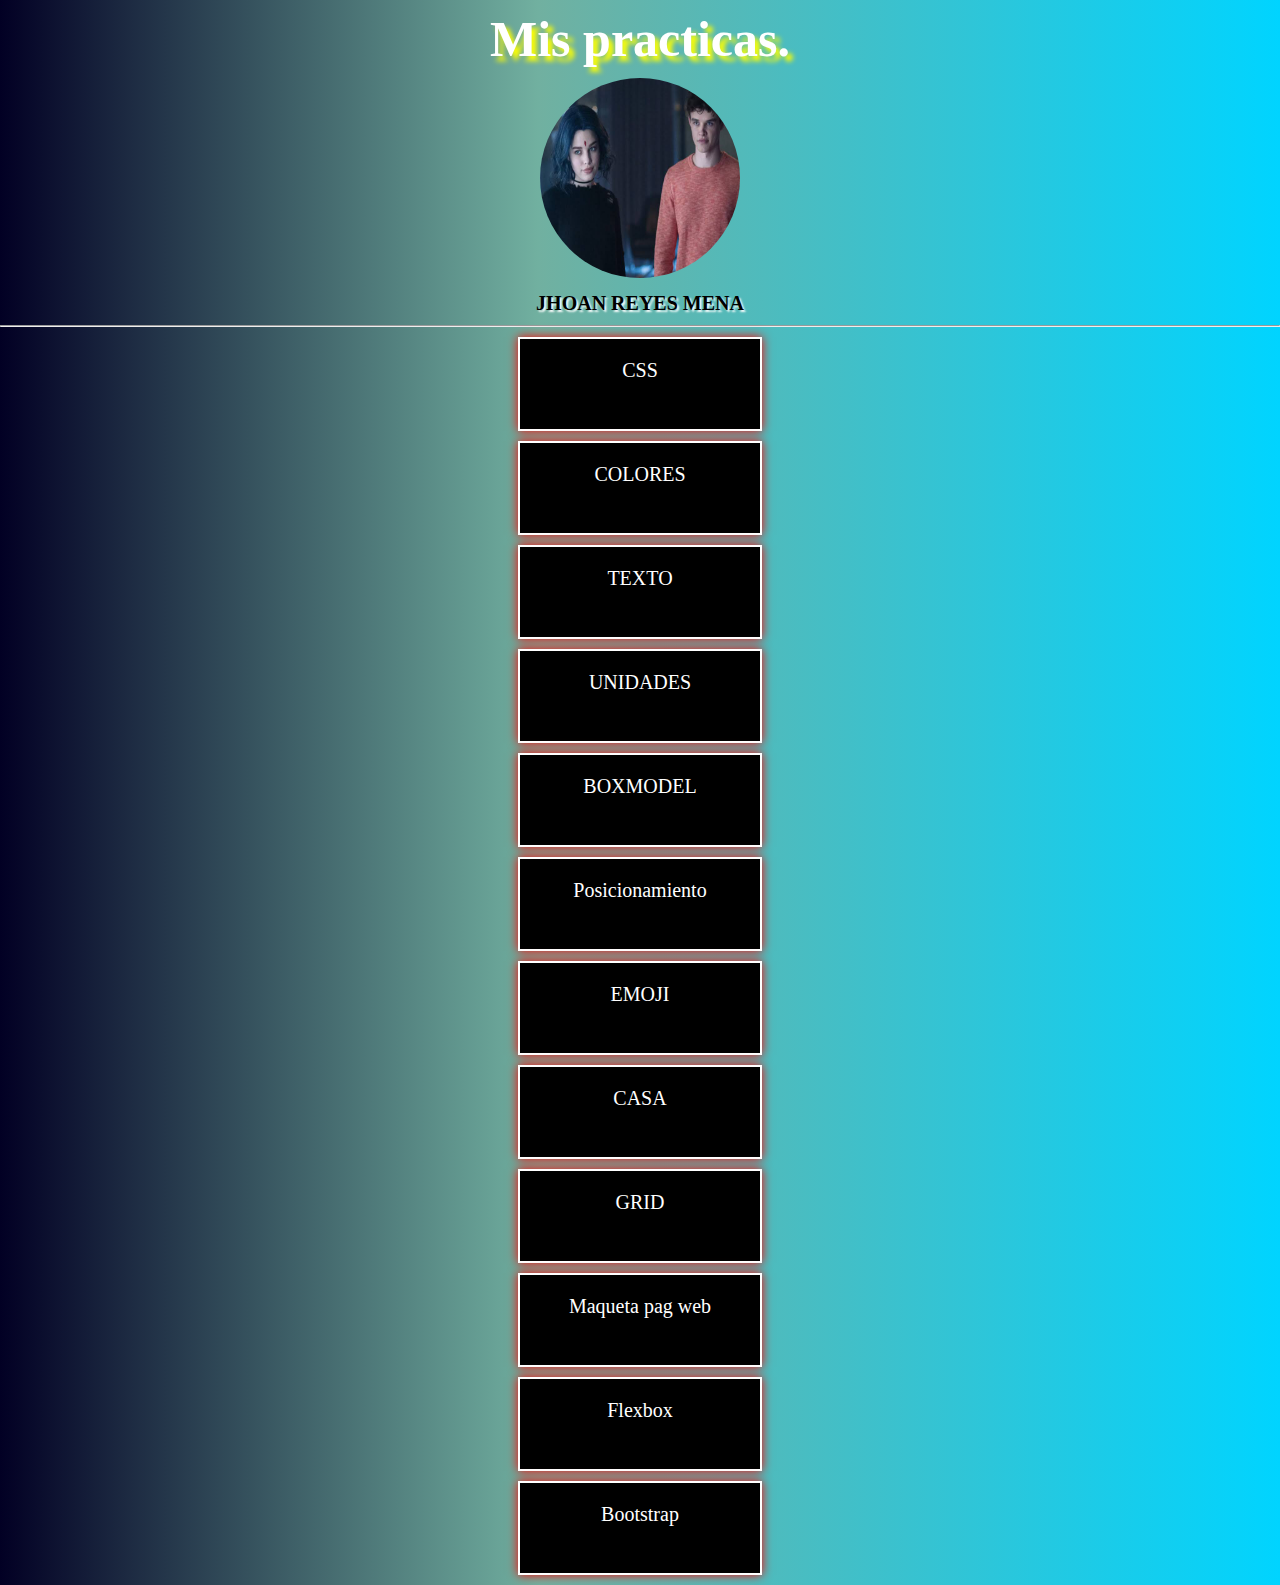
<file: index.html>
<!DOCTYPE html>
<html lang="en">
<head>
    <meta charset="UTF-8">
    <meta http-equiv="X-UA-Compatible" content="IE=edge">
    <meta name="viewport" content="width=device-width, initial-scale=1.0">
    <title>Mis practicas</title>
    <link rel="stylesheet" href="css/estilo.css"
</head>
<body>
    <h1>Mis practicas.</h1>
    <img id="imagen" src="titans.jpg" alt="">
    <h2>JHOAN REYES MENA</h2> <hr>
<div>
    <a href="01 incluir">CSS</a>
    <a href="02 colores">COLORES</a>
    <a href="03 texto">TEXTO</a>
    <a href="04 unidades">UNIDADES</a>
    <a href="05 boxmodel">BOXMODEL</a>
    <a href="06 posicionamiento/index.html">Posicionamiento</a>
    <a href="poseemoji/"> EMOJI</a>
    <a href="Casa/"> CASA</a>
    <a href="10 grid/index.html">GRID</a>
    <a href="10 maqueta/">Maqueta pag web</a>
    <a href="11 flexbox/index.html">Flexbox</a>
    <a href="12 bootstrap/index.html">Bootstrap</a>
</body>
</html>
</file>
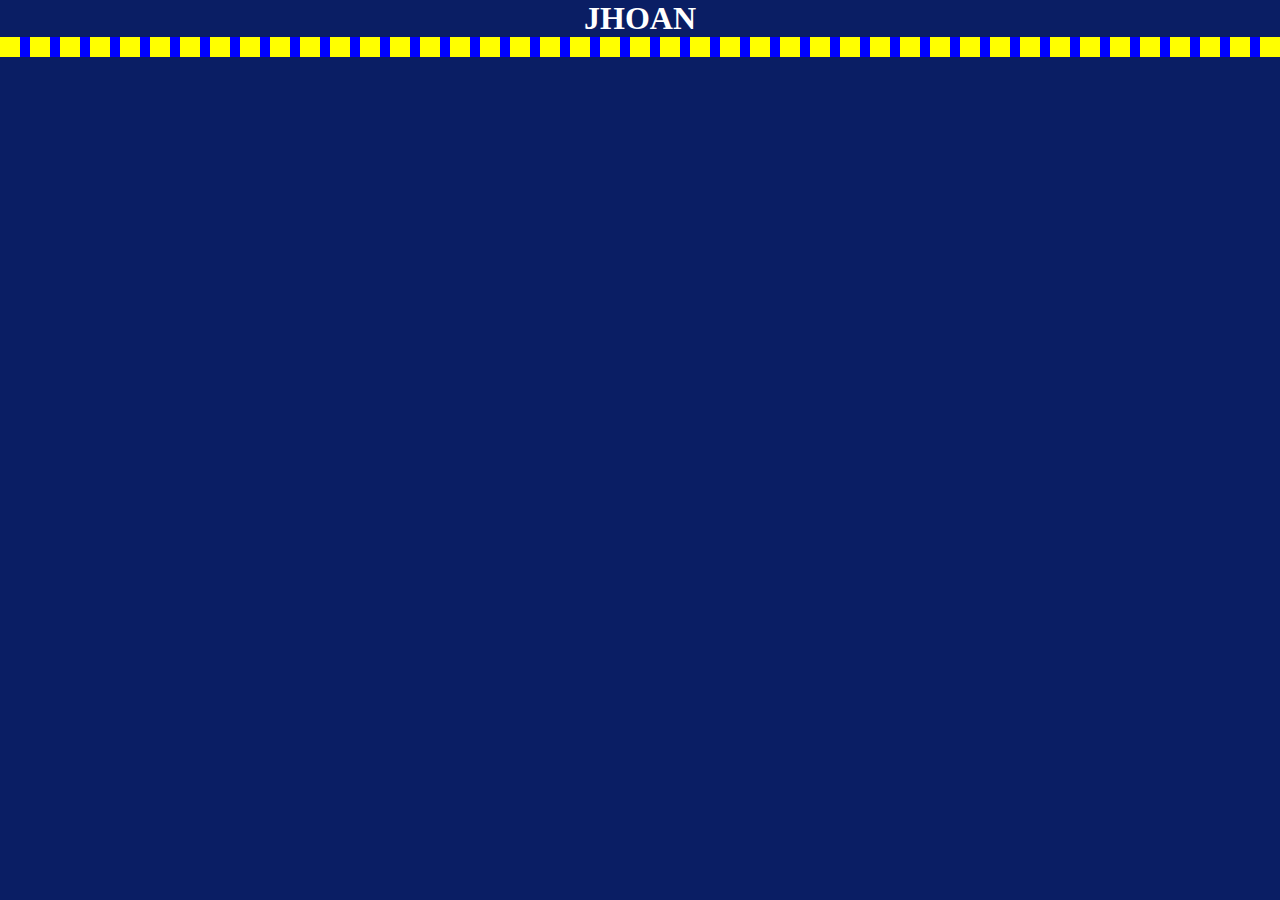
<file: 01 incluir/index.html>
<!DOCTYPE html>
<html>

<head>
  <meta charset="UTF-8">
  <meta name="viewport" content="width=device-width, initial-scale=1">
  <title></title>
  <link rel="stylesheet" href="css/estilo.css">
  <style>
  
  </style>
</head>

<body>
    <h1>JHOAN</h1>
    <hr style="border: 10px dashed yellow; background: blue">


</body>

</html>
</file>
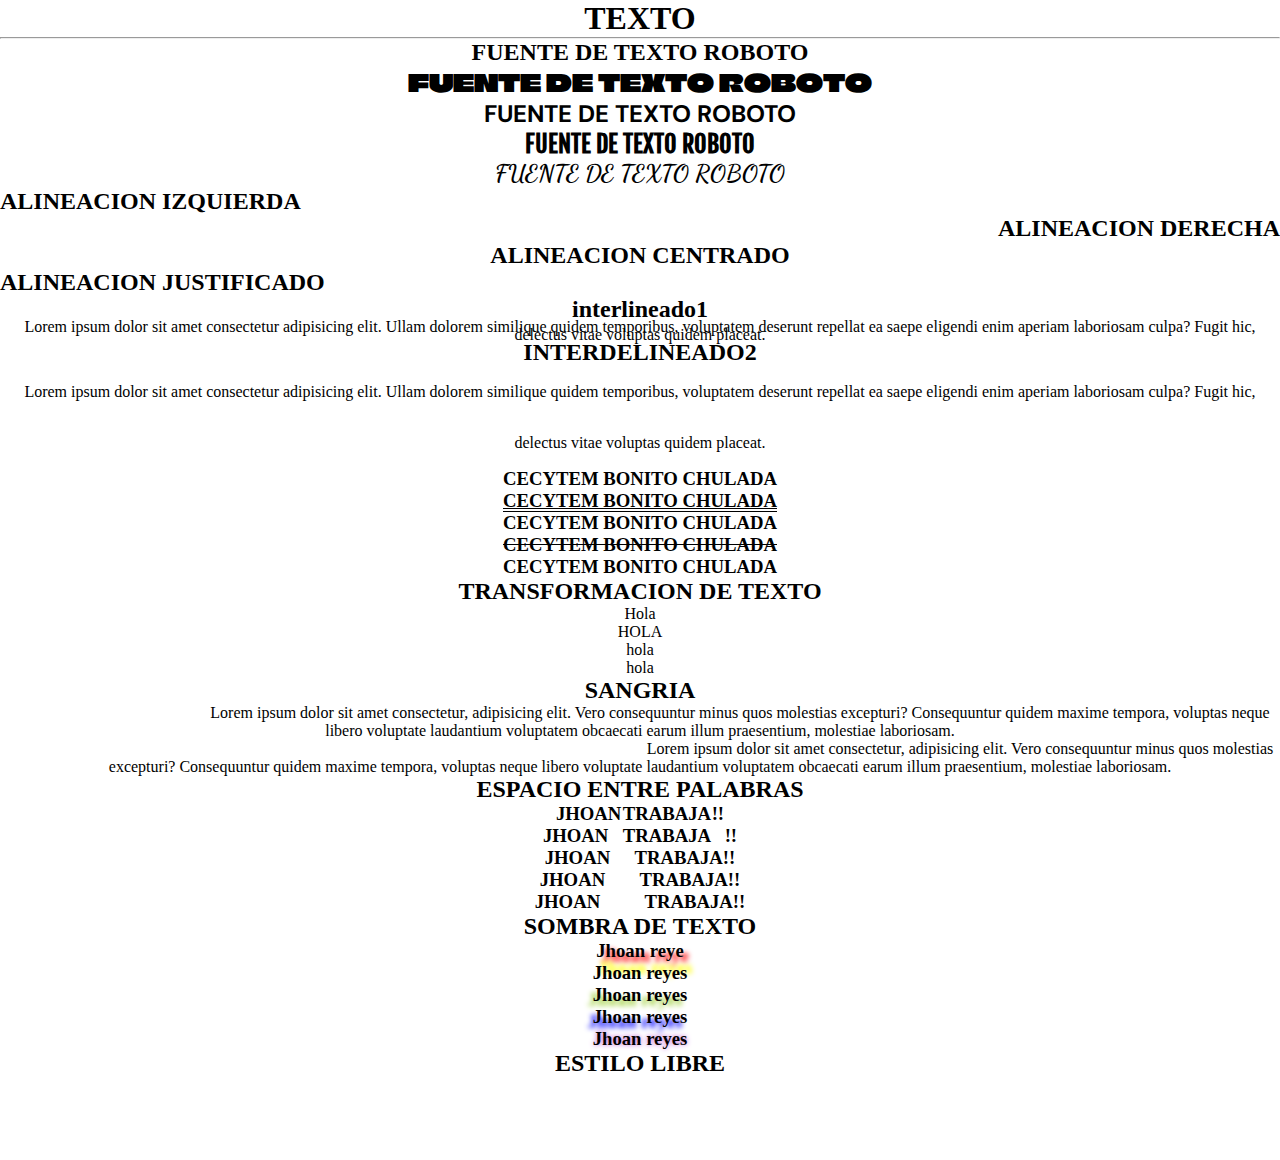
<file: 03 texto/index.html>
<!DOCTYPE html>
<html lang="en">
<head>
    <meta charset="UTF-8">
    <meta http-equiv="X-UA-Compatible" content="IE=edge">
    <meta name="viewport" content="width=device-width, initial-scale=1.0">
    <link href="https://fonts.googleapis.com/css2?family=Climate+Crisis&family=DM+Sans&family=Fjalla+One&family=Poppins:wght@100&family=Roboto+Slab:wght@100;400&display=swap" rel="stylesheet">
    <link href="https://fonts.googleapis.com/css2?family=Dancing+Script&family=Shadows+Into+Light&display=swap" rel="stylesheet">
    <link rel="stylesheet" href="estilo.css">
    <title>Texto css</title> 

</head>
<body>
    <h1>TEXTO</h1><hr>

    <h2 class="roboto">FUENTE DE TEXTO ROBOTO</h2>
    <h2 class="ara1">FUENTE DE TEXTO ROBOTO</h2>
    <h2 class="ara2">FUENTE DE TEXTO ROBOTO</h2>
    <h2 class="ara3">FUENTE DE TEXTO ROBOTO</h2>
    <h2 class="ara4">FUENTE DE TEXTO ROBOTO</h2>
    <h2 class="izq">ALINEACION IZQUIERDA</h2>
    <h2 class="der">ALINEACION DERECHA</h2>
    <h2 class="cen">ALINEACION CENTRADO</h2>
    <h2 class="jus">ALINEACION JUSTIFICADO</h2>
    <h2>interlineado1</h2>
    <p class="interlineado1">Lorem ipsum dolor sit amet consectetur adipisicing elit. Ullam dolorem similique quidem temporibus, voluptatem deserunt repellat ea saepe eligendi enim aperiam laboriosam culpa? Fugit hic, delectus vitae voluptas quidem placeat.</p>
    <h2>INTERDELINEADO2</h2>
    <p class="interlineado2">Lorem ipsum dolor sit amet consectetur adipisicing elit. Ullam dolorem similique quidem temporibus, voluptatem deserunt repellat ea saepe eligendi enim aperiam laboriosam culpa? Fugit hic, delectus vitae voluptas quidem placeat.</p>
    <h3 style="text-decoration:none;">CECYTEM BONITO CHULADA</h3>
    <h3 style="text-decoration:underline;">CECYTEM BONITO CHULADA</h3>
    <h3 style="text-decoration:overline;">CECYTEM BONITO CHULADA</h3>
    <h3 style="text-decoration:line-through;">CECYTEM BONITO CHULADA</h3>
    <h3 style="text-decoration:blink;">CECYTEM BONITO CHULADA</h3>
    <h2>TRANSFORMACION DE TEXTO</h2>
    <p style="text-transform: capitalize">hola</p>
    <p style="text-transform: uppercase">hola</p>
    <p style="text-transform: lowercase">hola</p>
    <p style="text-transform: none">hola</p>
<h2>SANGRIA</h2>
<p style="text-indent: 200px;">Lorem ipsum dolor sit amet consectetur, adipisicing elit. Vero consequuntur minus quos molestias excepturi? Consequuntur quidem maxime tempora, voluptas neque libero voluptate laudantium voluptatem obcaecati earum illum praesentium, molestiae laboriosam.</p>
<p style="text-indent: 50%;">Lorem ipsum dolor sit amet consectetur, adipisicing elit. Vero consequuntur minus quos molestias excepturi? Consequuntur quidem maxime tempora, voluptas neque libero voluptate laudantium voluptatem obcaecati earum illum praesentium, molestiae laboriosam.</p>
<h2>ESPACIO ENTRE PALABRAS</h2>
<h3 style="word-spacing: -3px;">JHOAN TRABAJA !!</h3>
<h3 style="word-spacing: 10PX;">JHOAN TRABAJA !!</h3>
<h3 style="word-spacing: 20PX;">JHOAN TRABAJA!!</h3>
<h3 style="word-spacing: 30PX;">JHOAN TRABAJA!!</h3>
<h3 style="word-spacing: 40px;">JHOAN TRABAJA!!</h3>
<H2>SOMBRA DE TEXTO</H2>
<h3 style="text-shadow: 5px 5px 5px red;">Jhoan reye</h3>
<h3 style="text-shadow: 5px -5px 5px yellow;">Jhoan reyes</h3>
<h3 style="text-shadow: -5px 5px 5px yellowgreen;">Jhoan reyes</h3>
<h3 style="text-shadow: -5px 5px 5px blue;">Jhoan reyes</h3>
<h3 style="text-shadow: 0px 0px 5px mediumorchid;">Jhoan reyes</h3>
<h2>ESTILO LIBRE</h2>
<h1 class="libre"> Jhoan</h1>
</body>
</html>
</file>
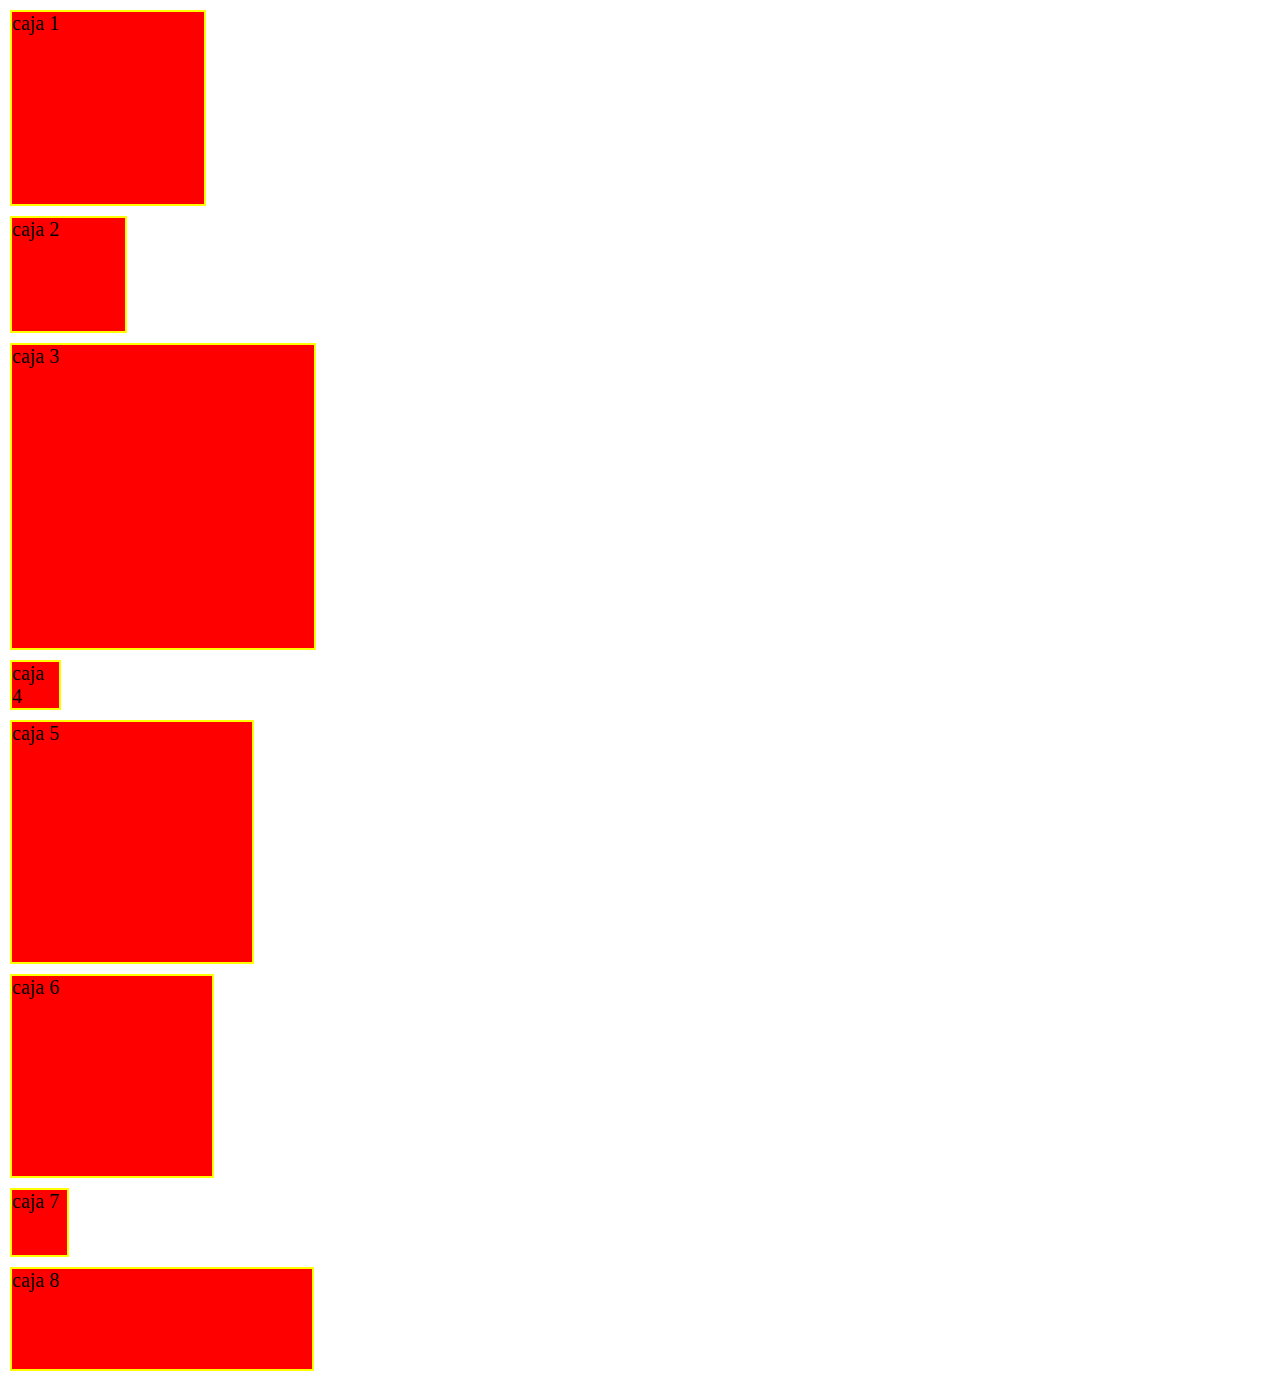
<file: 04 unidades/index.html>
<!DOCTYPE html>
<html>

<head>
  <meta charset="UTF-8">
  <meta name="viewport" content="width=device-width, initial-scale=1">
  <title>unidades de medidas</title>
  <link rel="stylesheet" href="estilo.css">
</head>

<body>
  <div id="caja1">caja 1</div>
  <div id="caja2">caja 2 </div>
  <div id="caja3">caja 3</div>
  <div id="caja4">caja 4 </div>
  <div id="caja5">caja 5</div>
  <div id="caja6">caja 6 </div>
  <div id="caja7">caja 7</div>
  <div id="caja8">caja 8 </div>
</body>

</html>
</file>
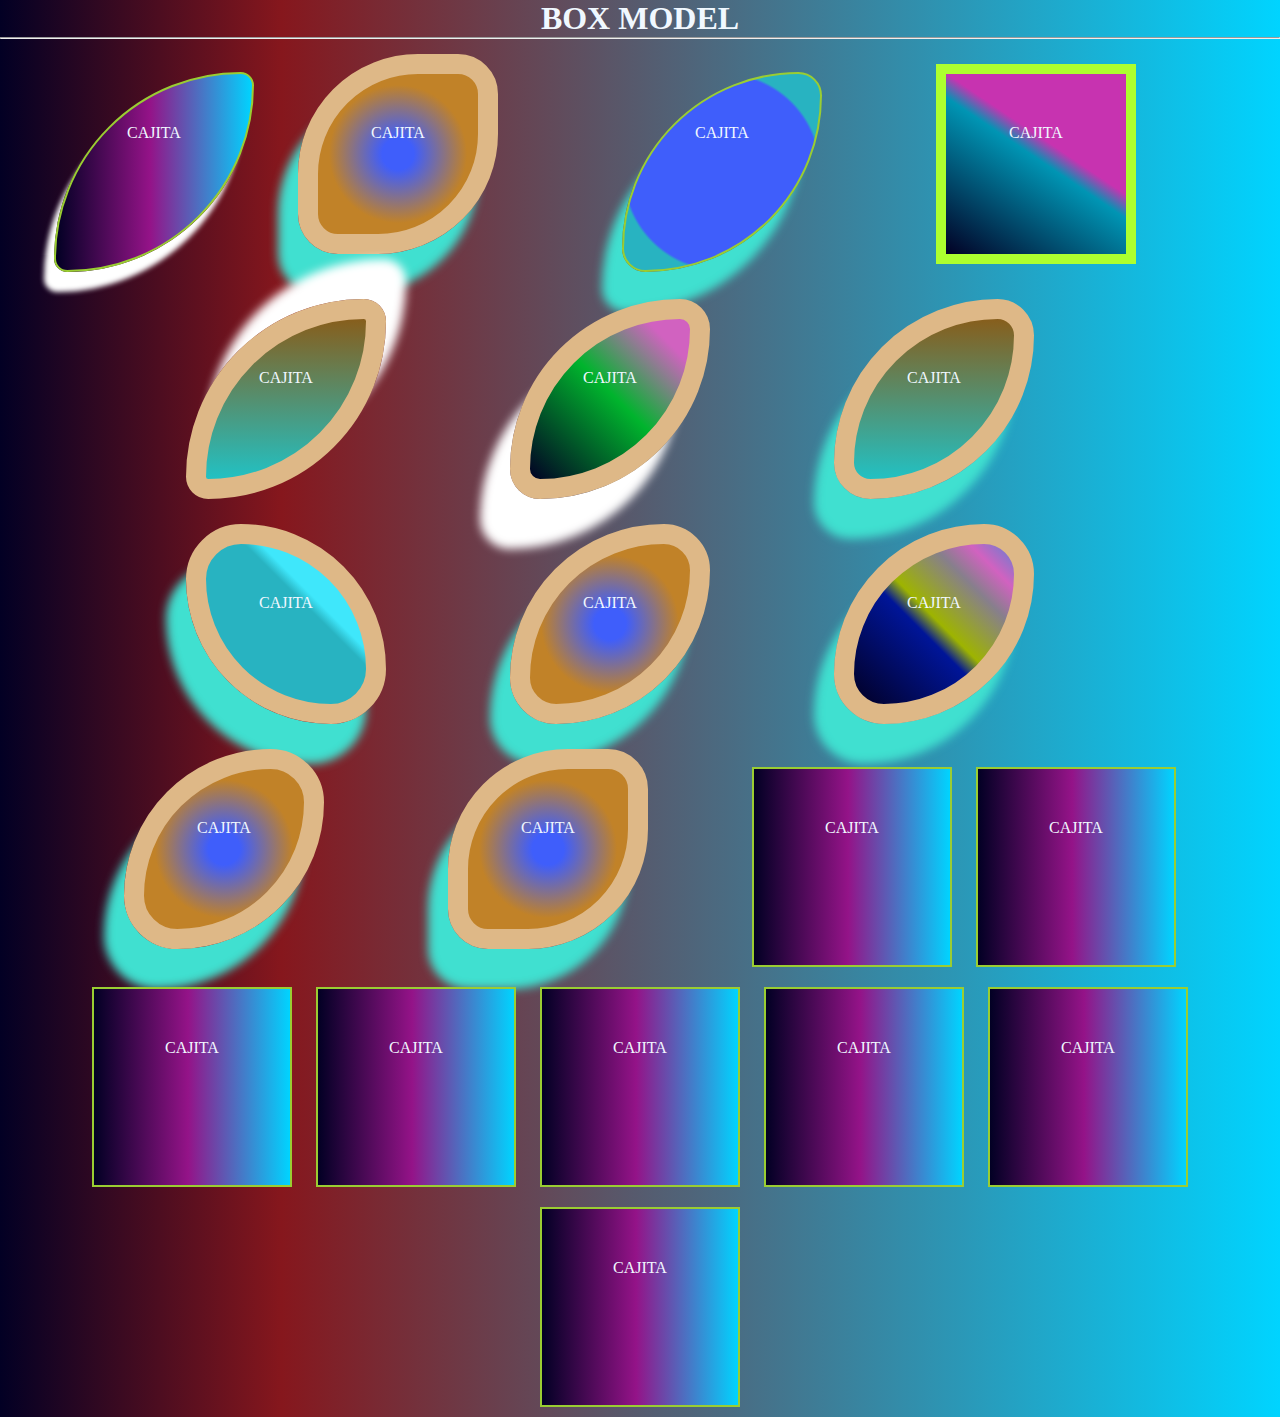
<file: 05 boxmodel/index.html>
<!DOCTYPE html>
<html lang="en">
<head>
    <meta charset="UTF-8">
    <meta http-equiv="X-UA-Compatible" content="IE=edge">
    <meta name="viewport" content="width=device-width, initial-scale=1.0">
    <title>Document</title>
    <link rel="stylesheet" href="estilo.css">
</head>
<body>
    <h1>BOX MODEL</h1><hr>
    <div id="caja1">CAJITA</div>
    <div id="caja2">CAJITA</div>
    <div id="caja3">CAJITA</div>
    <div id="caja4">CAJITA</div>
    <div id="caja5">CAJITA</div>
    <div id="caja6">CAJITA</div>
    <div id="caja7">CAJITA</div>
    <div id="caja8">CAJITA</div>
    <div id="caja9">CAJITA</div>
    <div id="caja10">CAJITA</div>
    <div id="caja11">CAJITA</div>
    <div id="caja12">CAJITA</div>
    <div>CAJITA</div>
    <div>CAJITA</div>
    <div>CAJITA</div>
    <div>CAJITA</div>
    <div>CAJITA</div>
    <div>CAJITA</div>
    <div>CAJITA</div>
    <div id="caja13">CAJITA</div>
    
</body>
</html>
</file>
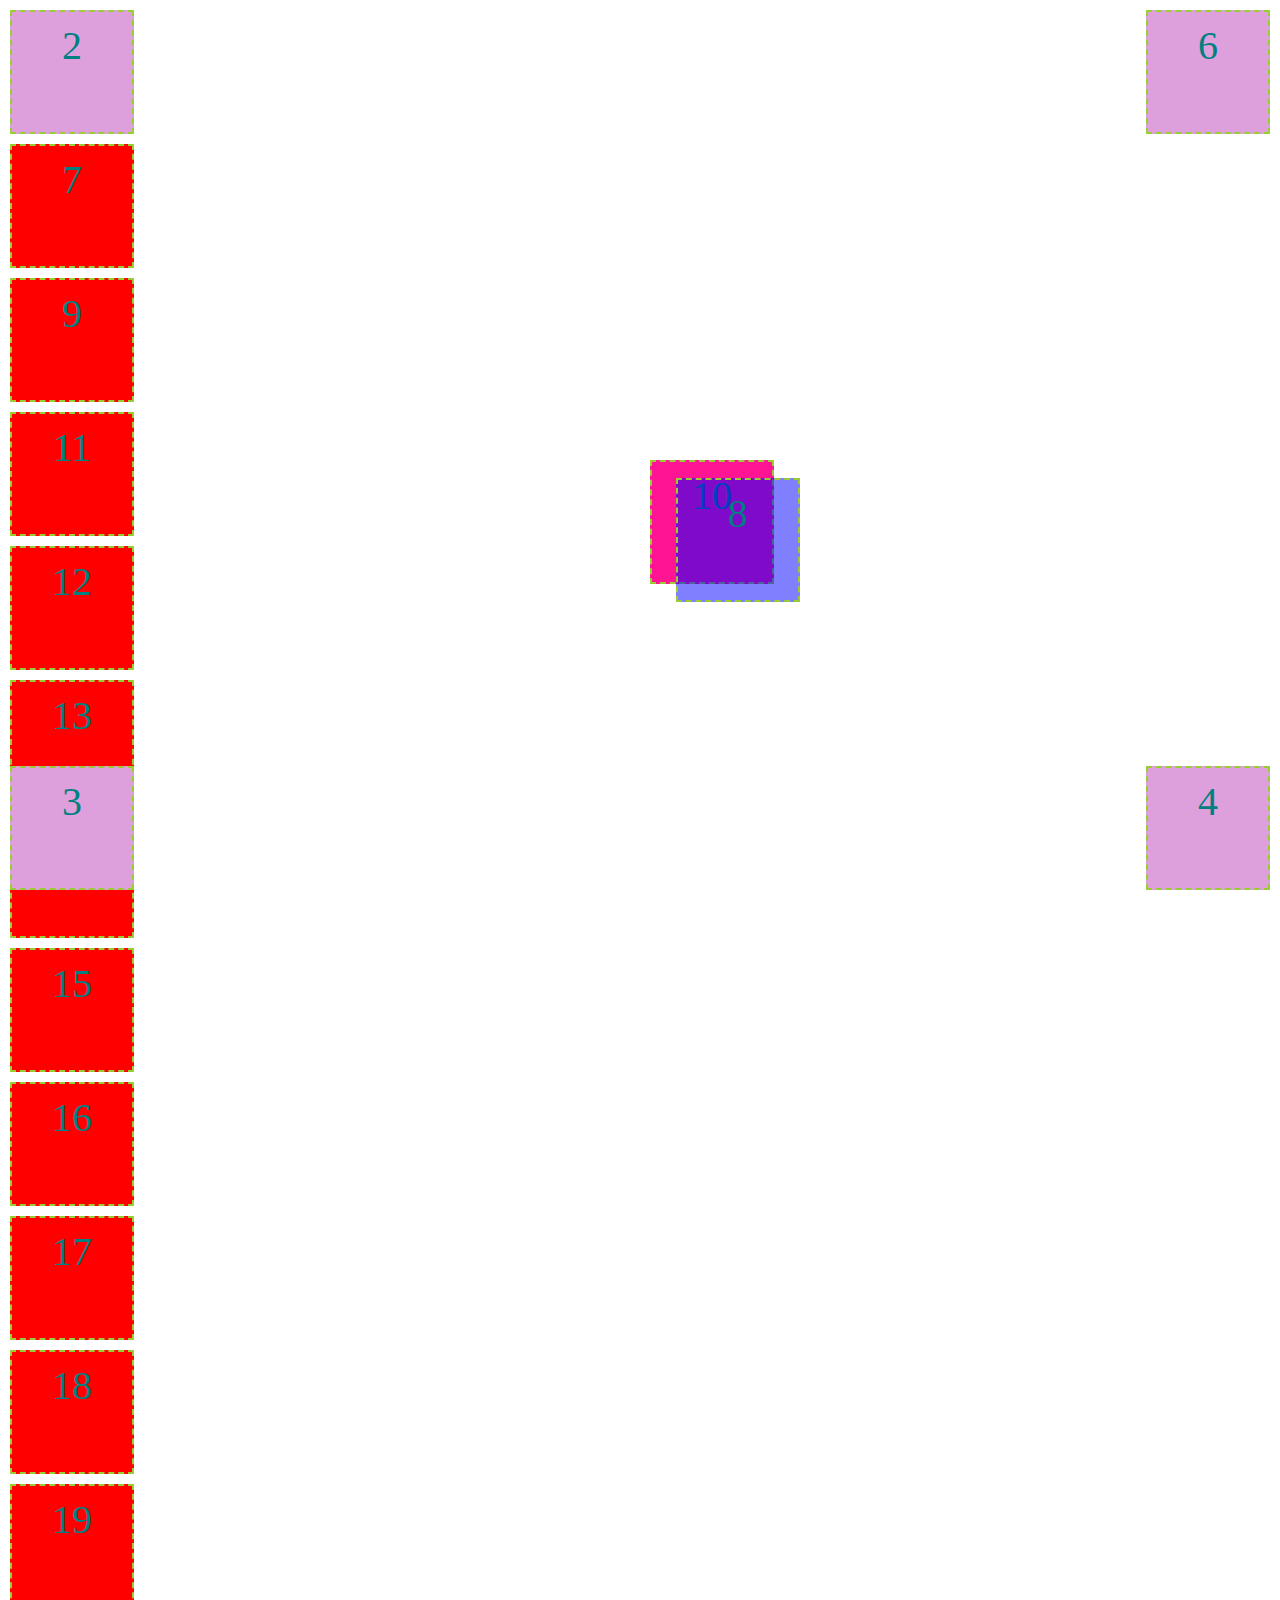
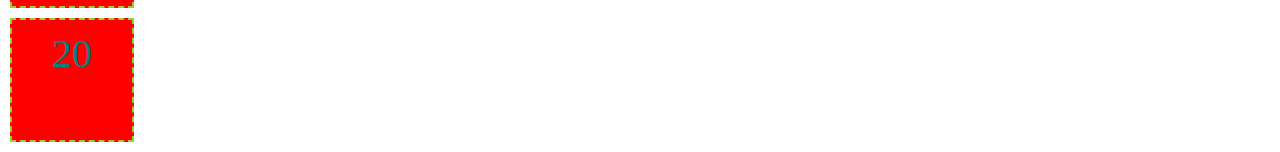
<file: 06 posicionamiento/index.html>
<!DOCTYPE html>
<html>

<head>
  <meta charset="UTF-8">
  <meta name="viewport" content="width=device-width, initial-scale=1">
  <title>Posicionamiento</title>
  <link rel="stylesheet" href="style.css">
</head>

<body>
  <div>
   1
</div>
<div class="pos1">
   2
</div>
<div class="pos2">
   3
</div>
<div class="pos3">
   4
</div>
<div class="pos4">
   5
</div>
<div class="pos5">
   6
</div>
<div>
   7
</div>
<div class="pos7">
   8
</div>
<div>
   9
</div>
<div class="pos6">
   10
  </div>
<div>
   11
</div>
<div>
   12
</div>
<div>
   13
</div>
<div>
   14
</div>
<div>
   15
</div>
<div>
   16
</div>
<div>
   17
</div>
<div>
   18
</div>
<div>
   19
</div>
<div>
   20
</div>

</body>

</html>
</file>
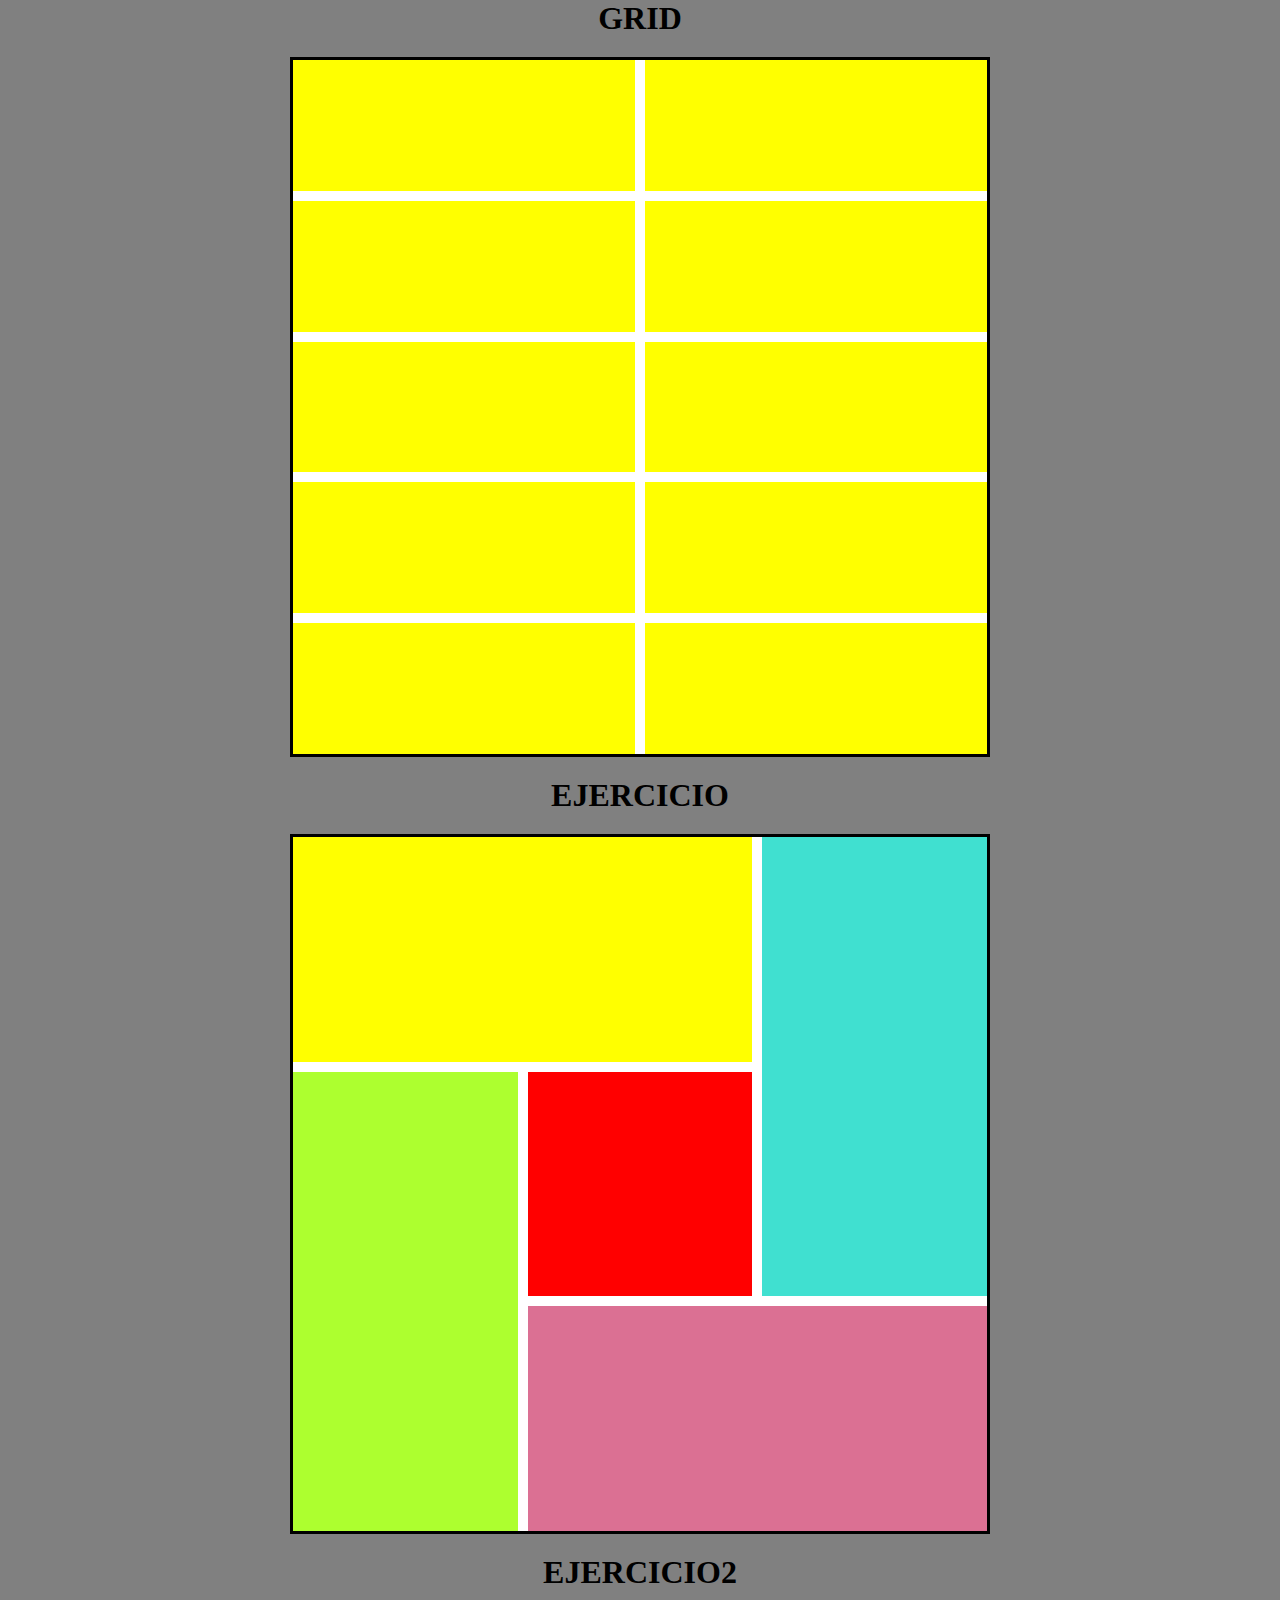
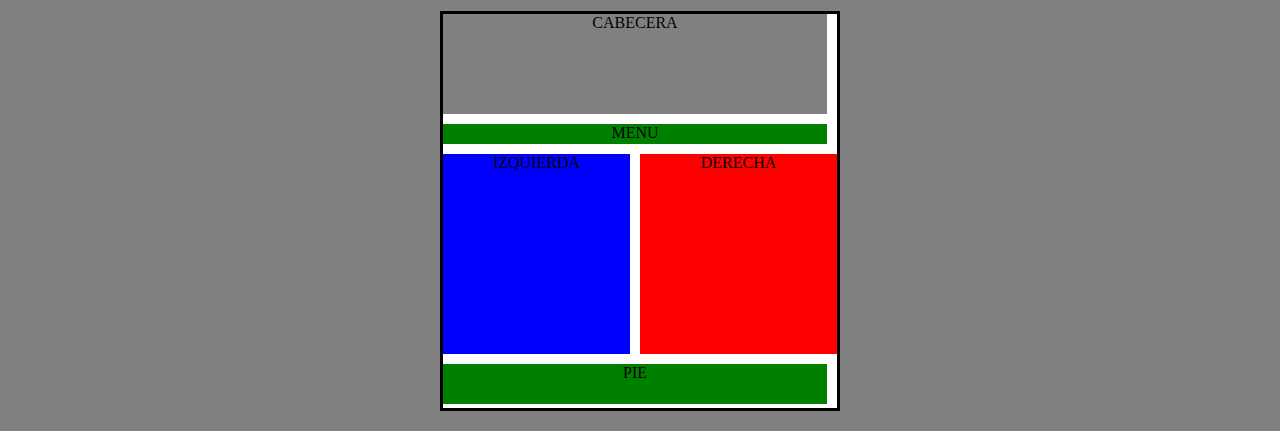
<file: 10 grid/index.html>
<!DOCTYPE html>
<html lang="en">
<head>
    <meta charset="UTF-8">
    <meta http-equiv="X-UA-Compatible" content="IE=edge">
    <meta name="viewport" content="width=device-width, initial-scale=1.0">
    <title>GRID</title>
    <link rel="stylesheet" href="estilo.css">
</head>
<body>
    <h1>GRID</h1>
    <div class="main">
<div class="item"></div>
<div class="item"></div>
<div class="item"></div>
<div class="item"></div>
<div class="item"></div>
<div class="item"></div>
<div class="item"></div>
<div class="item"></div>
<div class="item"></div>
<div class="item"></div>
    </div>
    <h1>EJERCICIO</h1>
    <div class="main2">
        <div class="item item1"></div>
        <div class="item item2"></div>
        <div class="item item3"></div>
        <div class="item item4"></div>
        <div class="item item5"></div>
        </div>
        <h1>EJERCICIO2</h1>
        <div class="main3">
            <div class="item item6">CABECERA</div>
            <div class="item item7">MENU</div>
            <div class="item item8"></div>
            <div class="item item9">IZQUIERDA</div>
            <div class="item item10">DERECHA</div>
            <div class="item item11">PIE</div>
            </div>
</body>
</html>
</file>
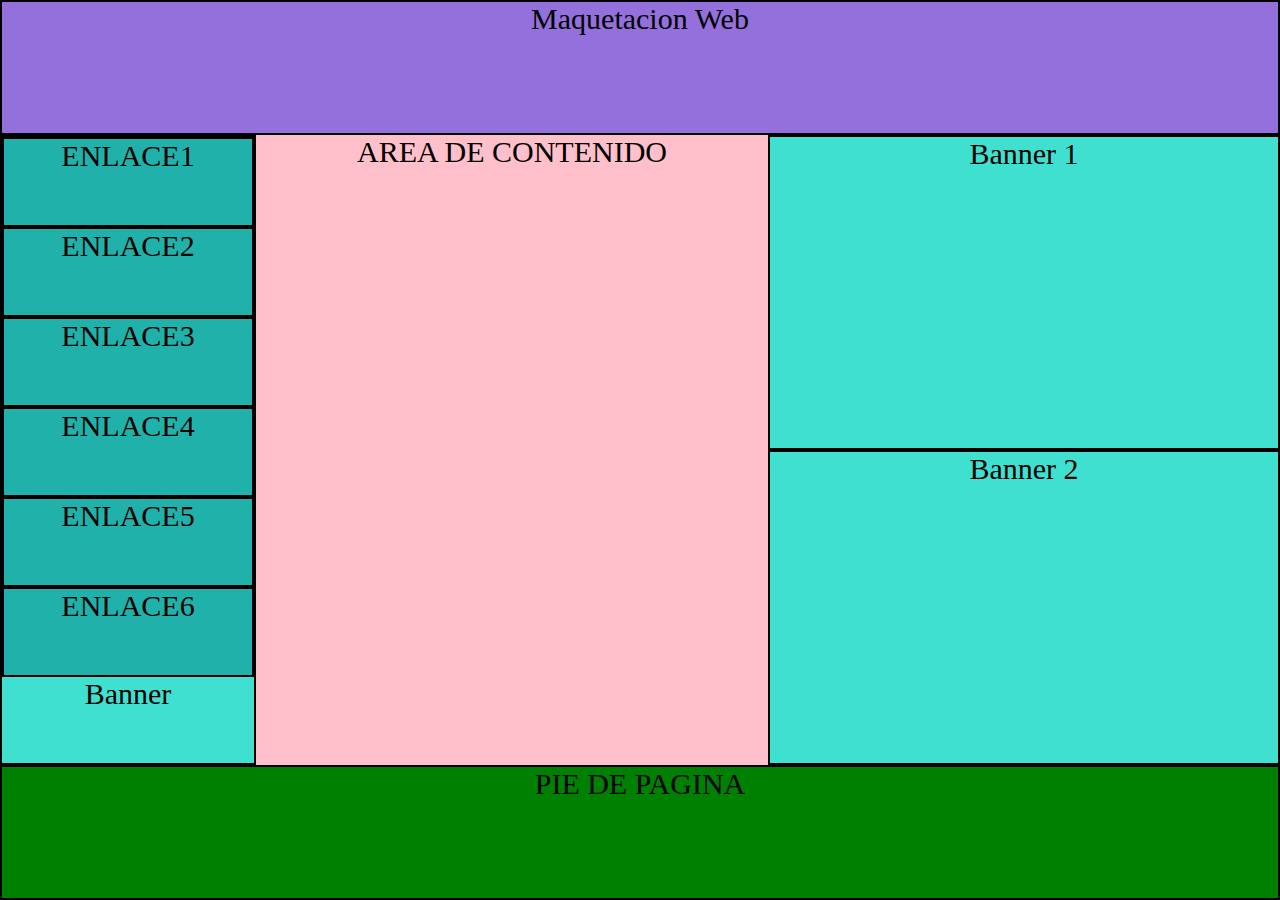
<file: 10 maqueta/index.html>
<!DOCTYPE html>

<html lang="en">

<head>
    <meta charset="UTF-8">
    <meta http-equiv="X-UA-Compatible" content="IE=edge">
    <meta name="viewport" content="width=device-width, initial-scale=1.0">
    <link rel="stylesheet" href="style.css">
    <title>Document</title>
</head>
<body>
    <div class="header">Maquetacion Web</div>
    <div class="barra">
    <div class="enlace">ENLACE1</div>
    <div class="enlace">ENLACE2</div>
    <div class="enlace">ENLACE3</div>
    <div class="enlace">ENLACE4</div>
    <div class="enlace">ENLACE5</div>
    <div class="enlace">ENLACE6</div>
    <div class="banner">Banner</div>
</div>
<div class="contenido">AREA DE CONTENIDO</div>
<div class="banner1">Banner 1</div>
<div class="banner2">Banner 2</div>
<div class="pie">PIE DE PAGINA </div>

</body>
</html>
</file>
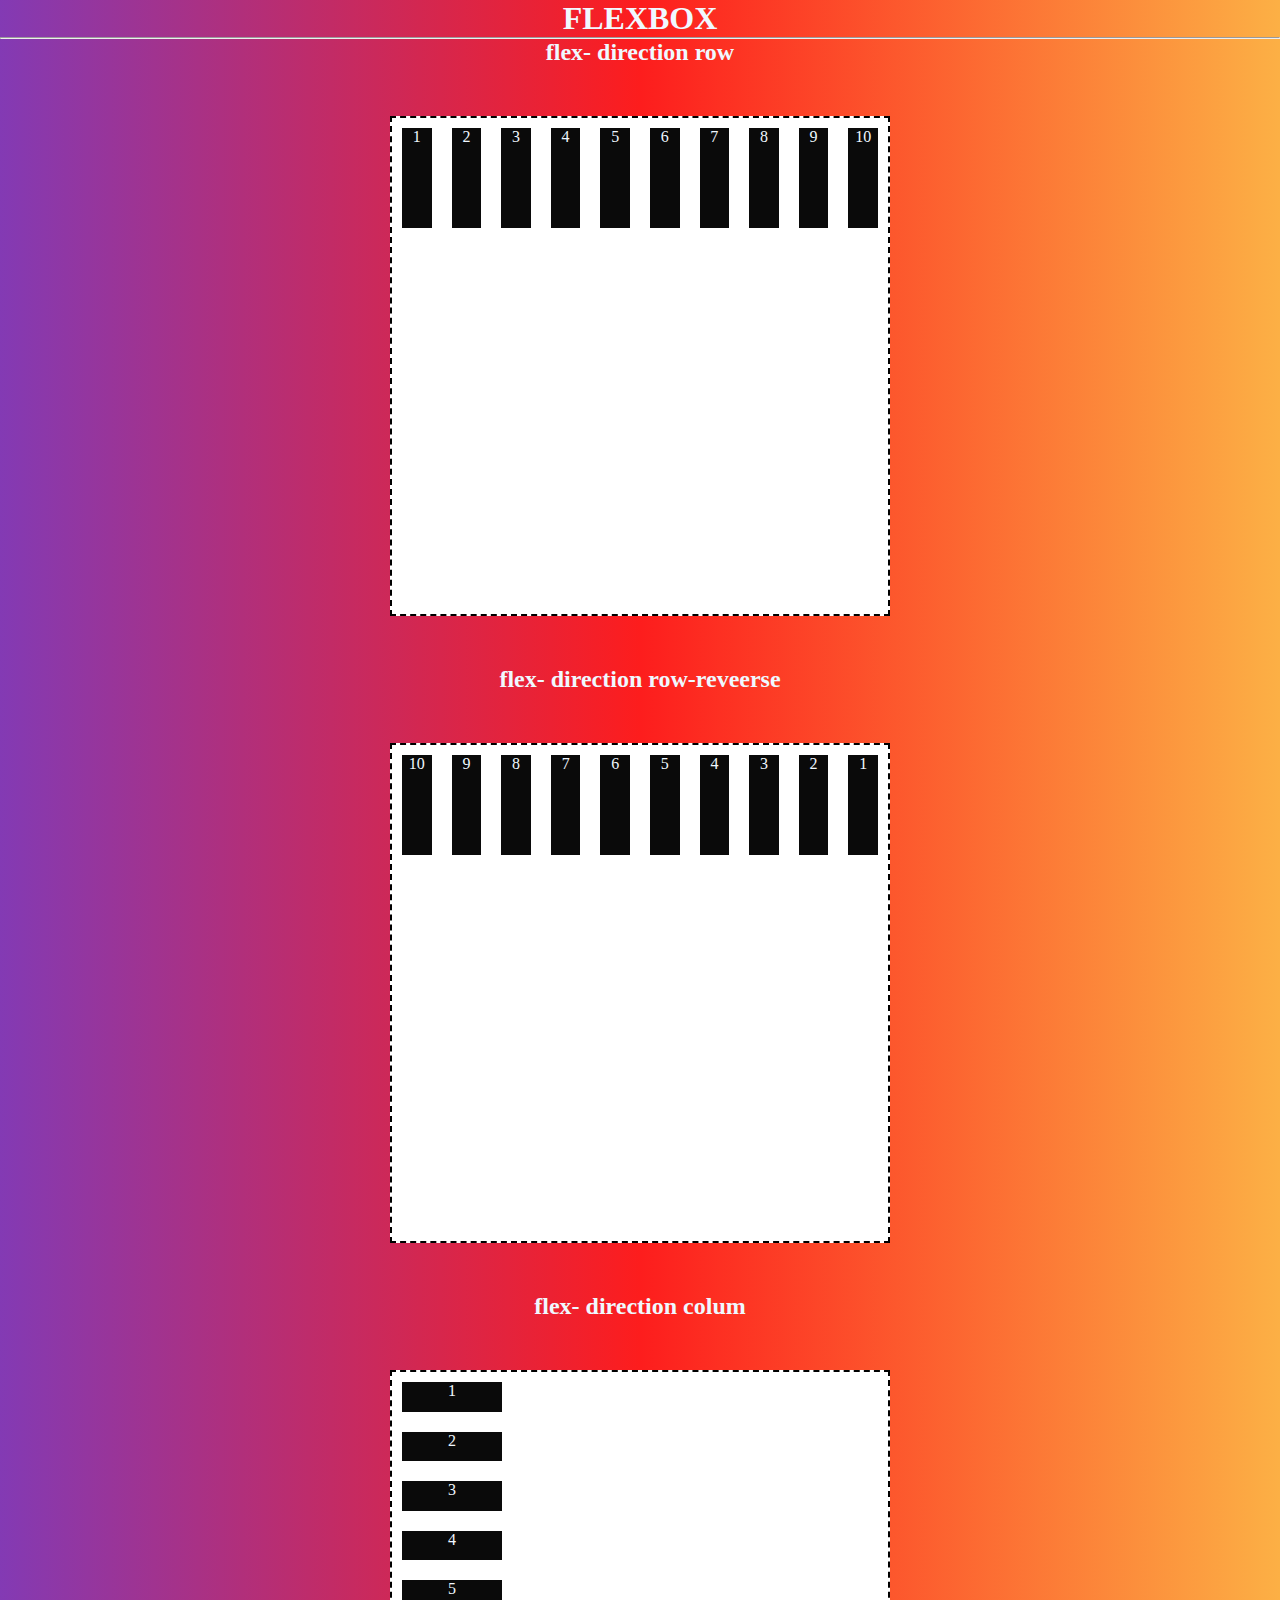
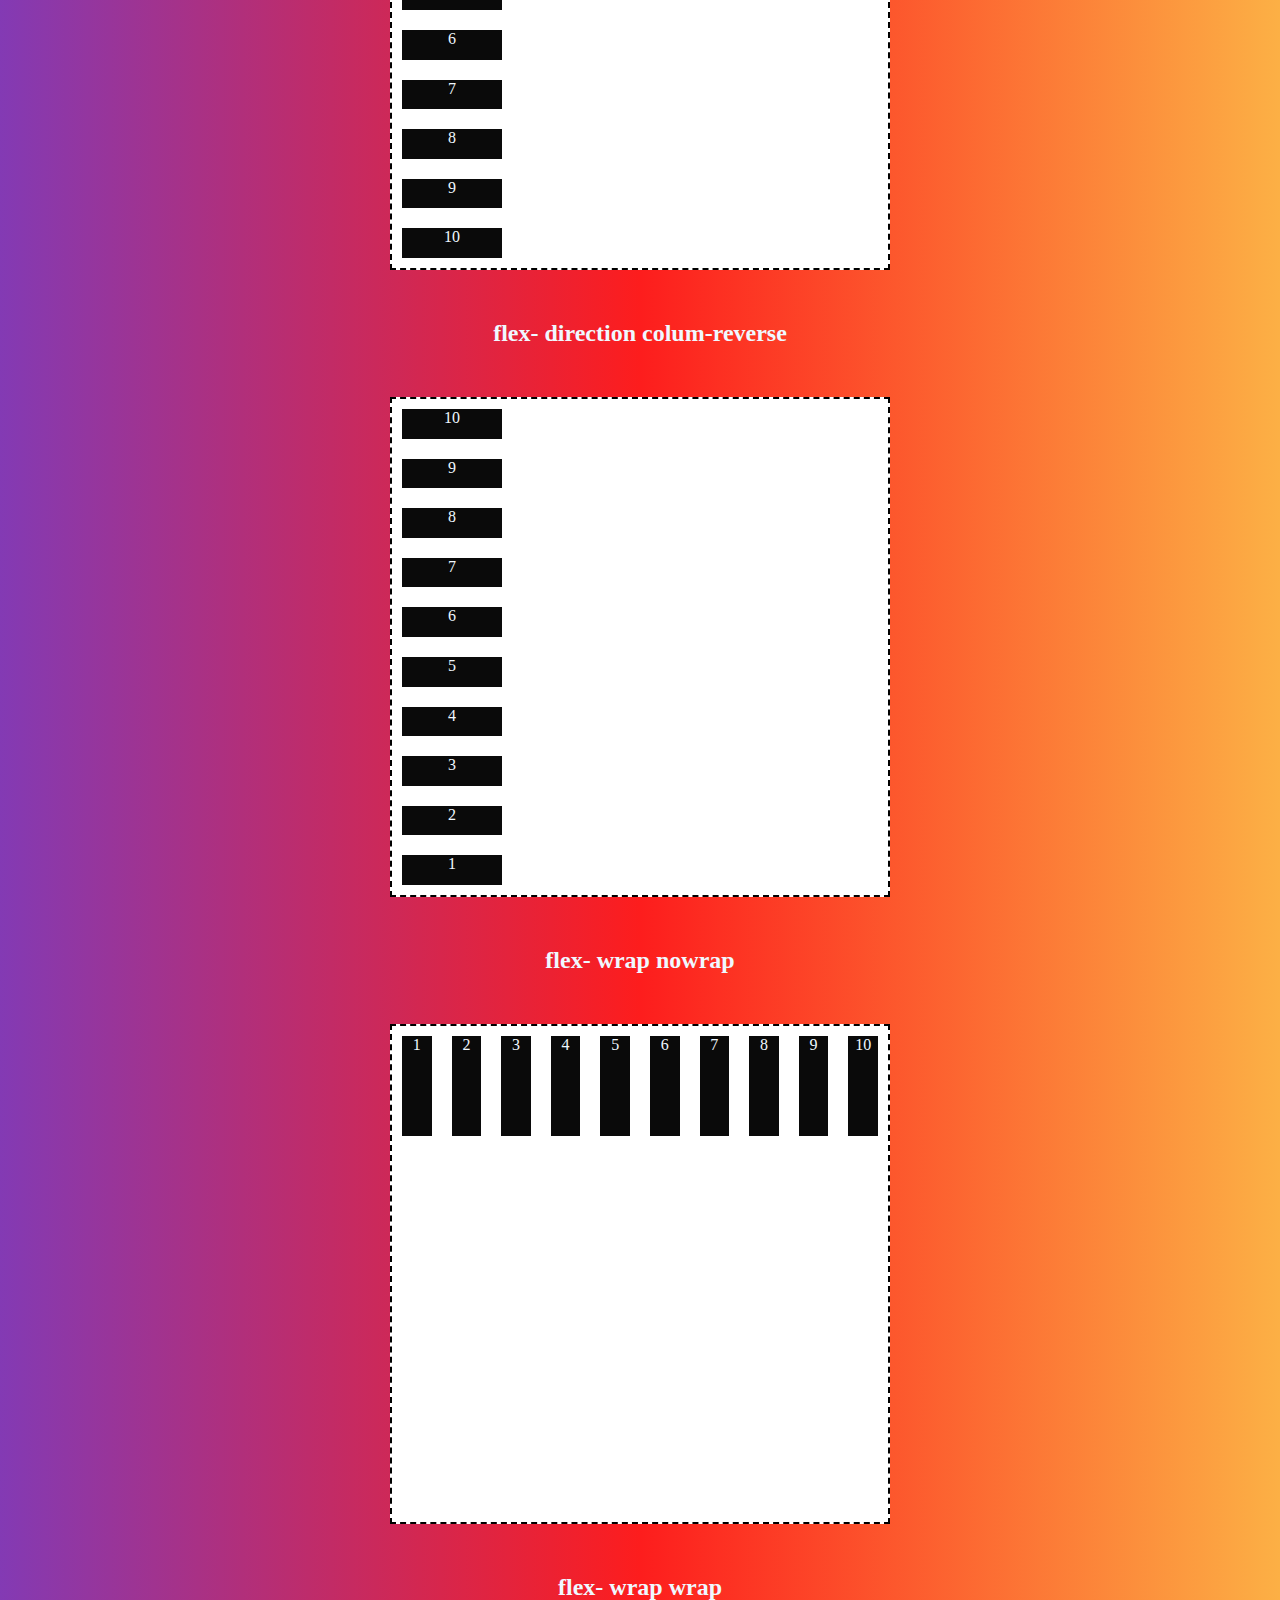
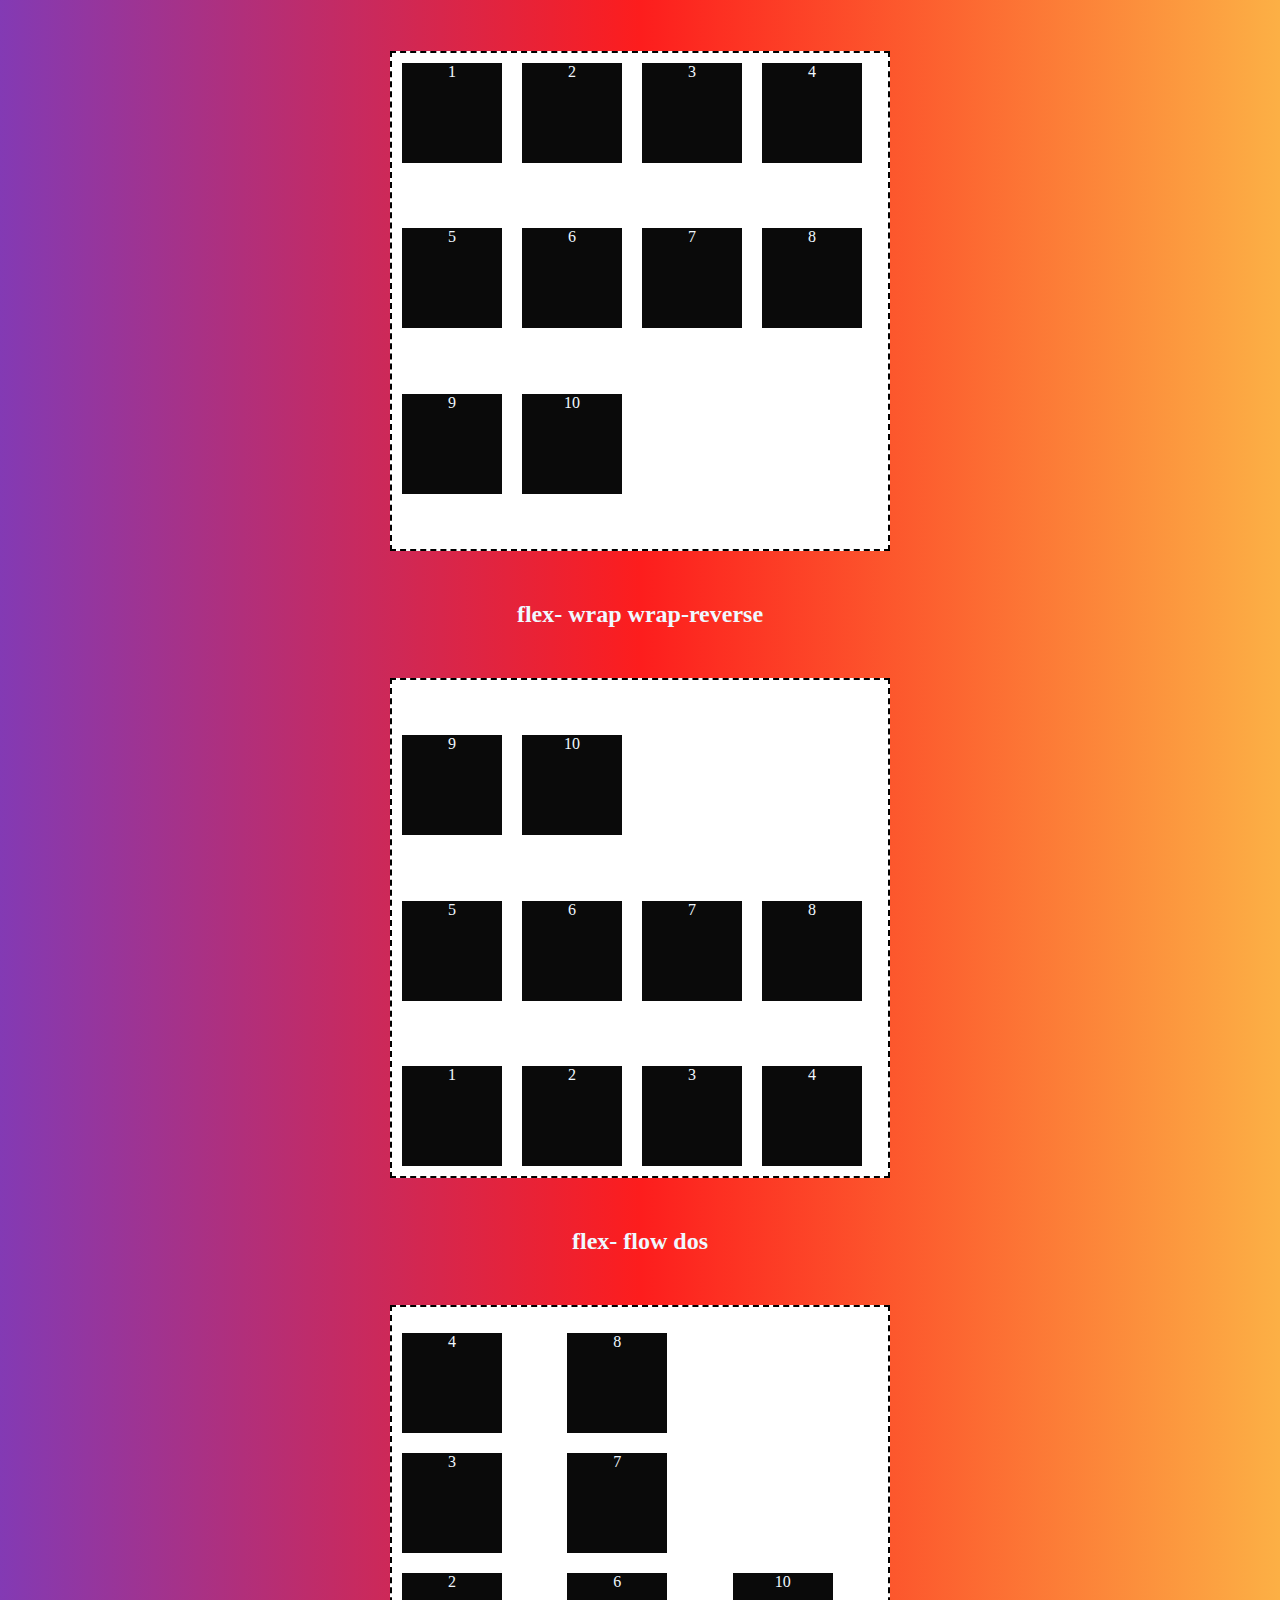
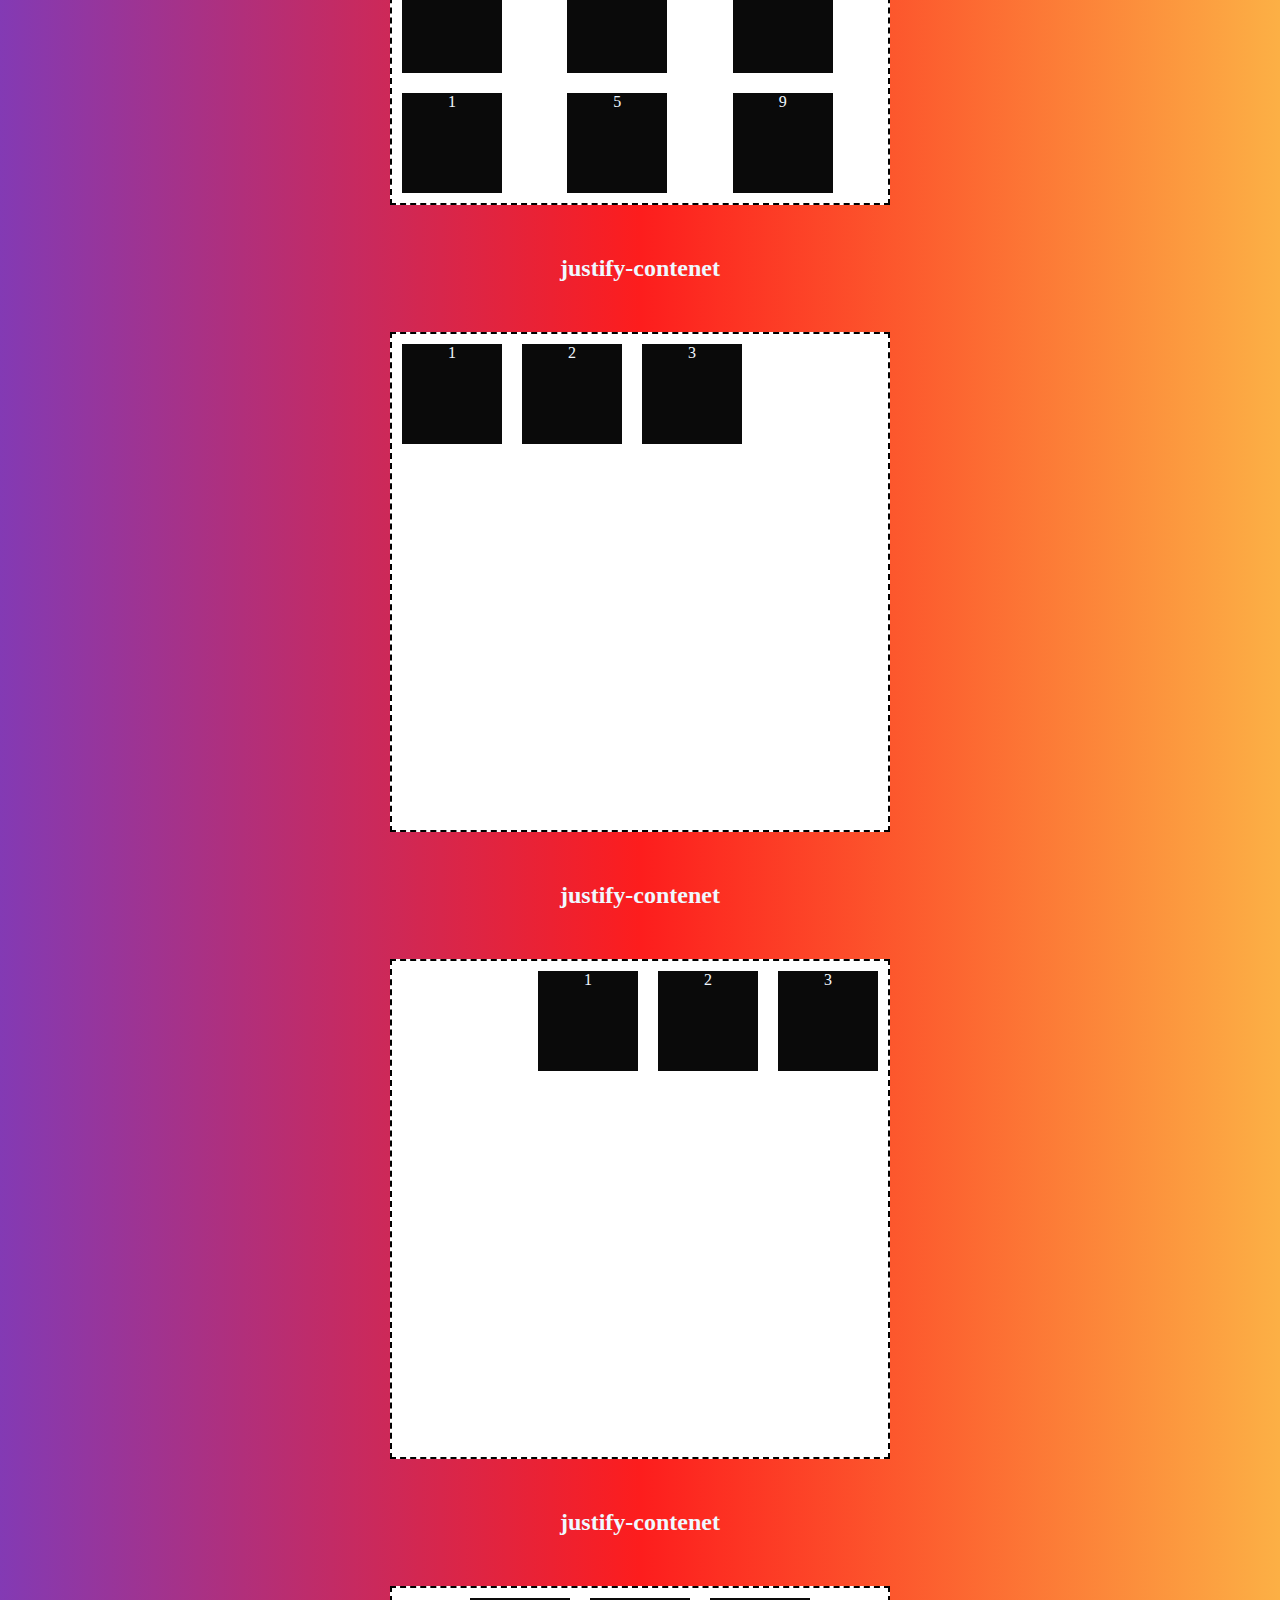
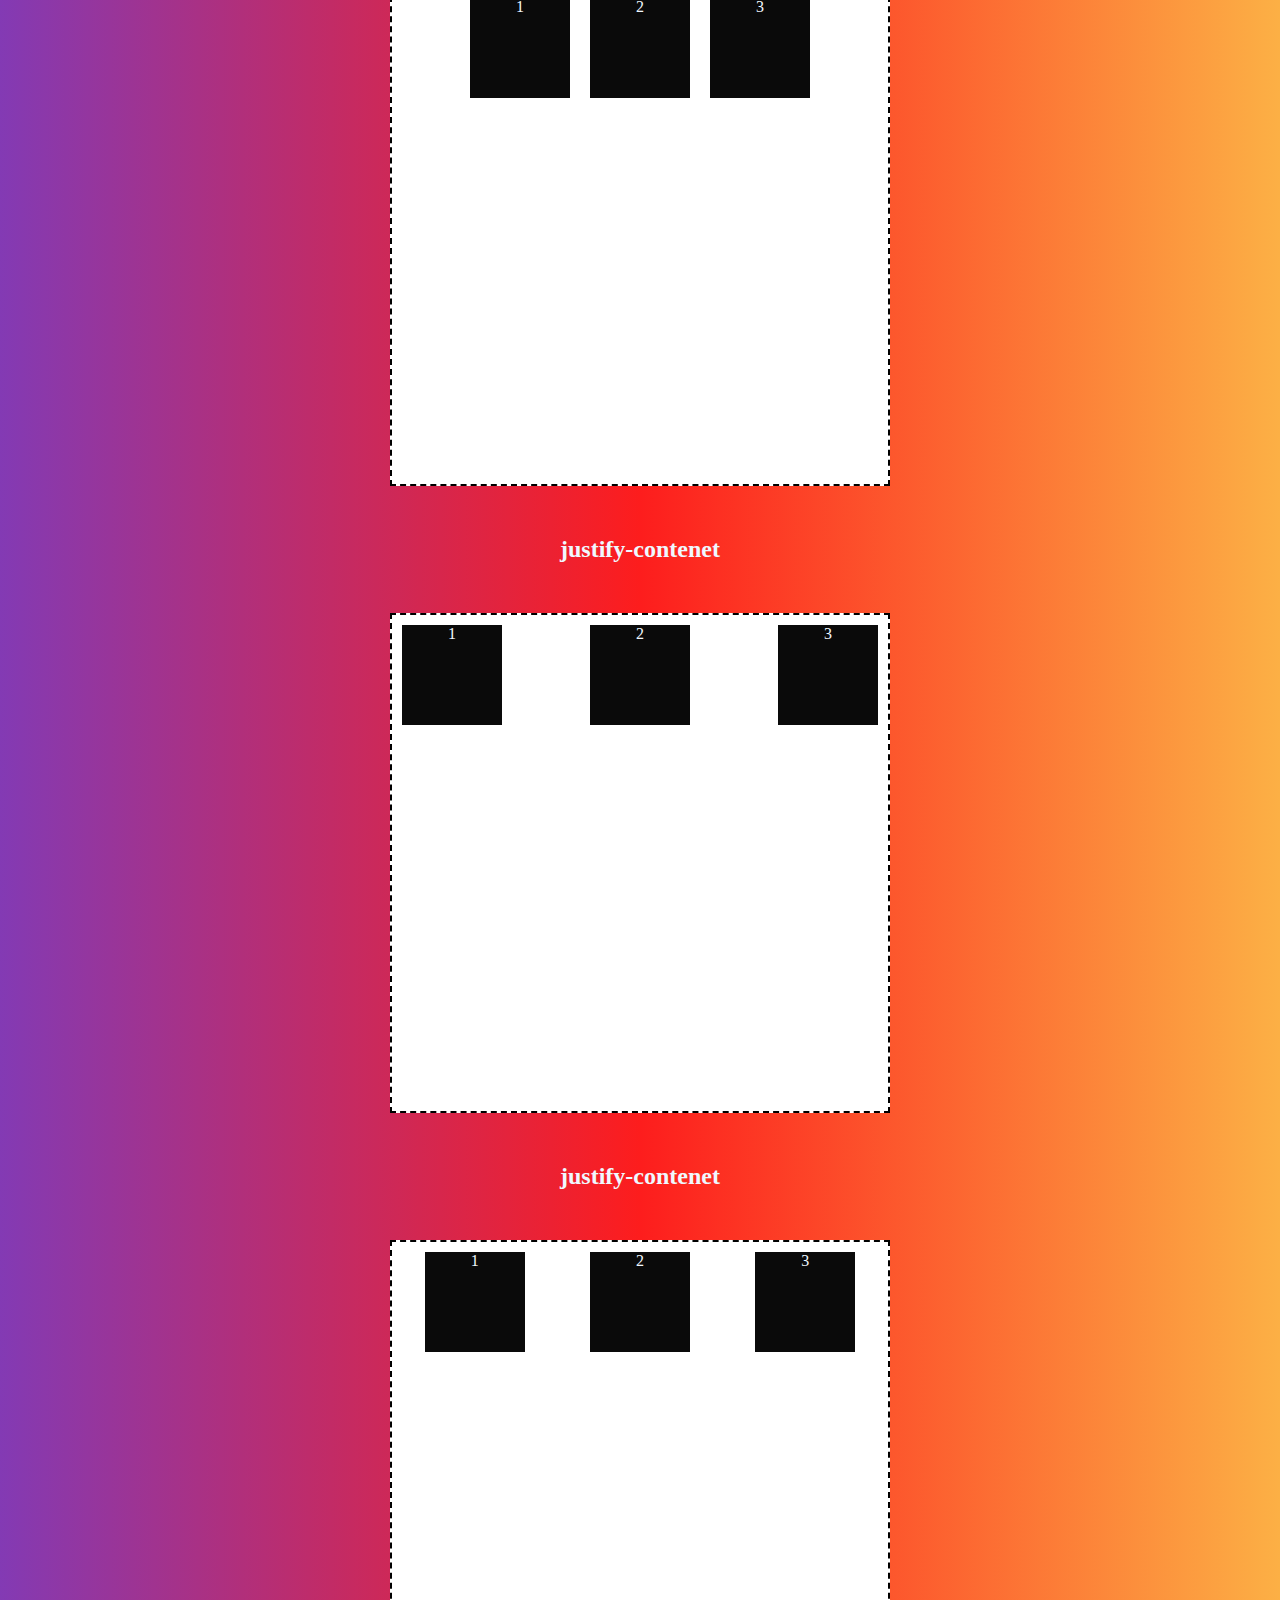
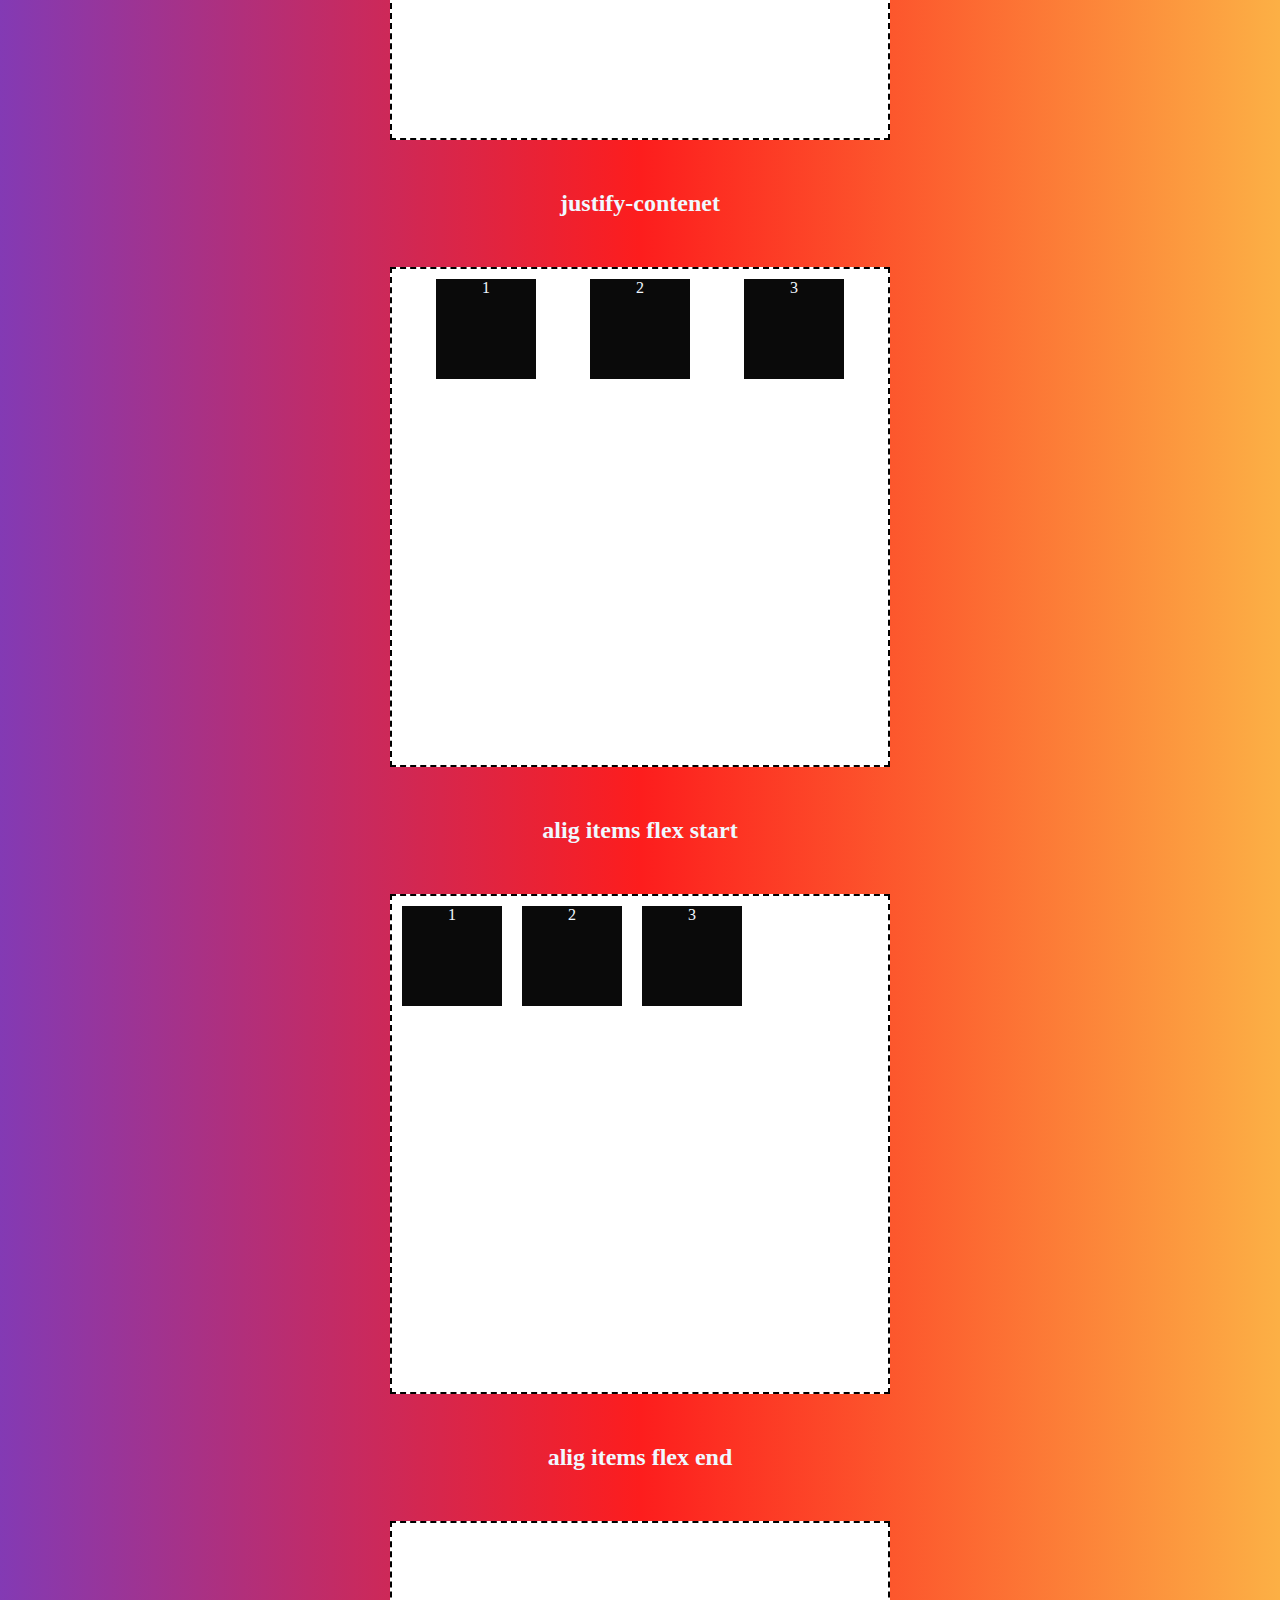
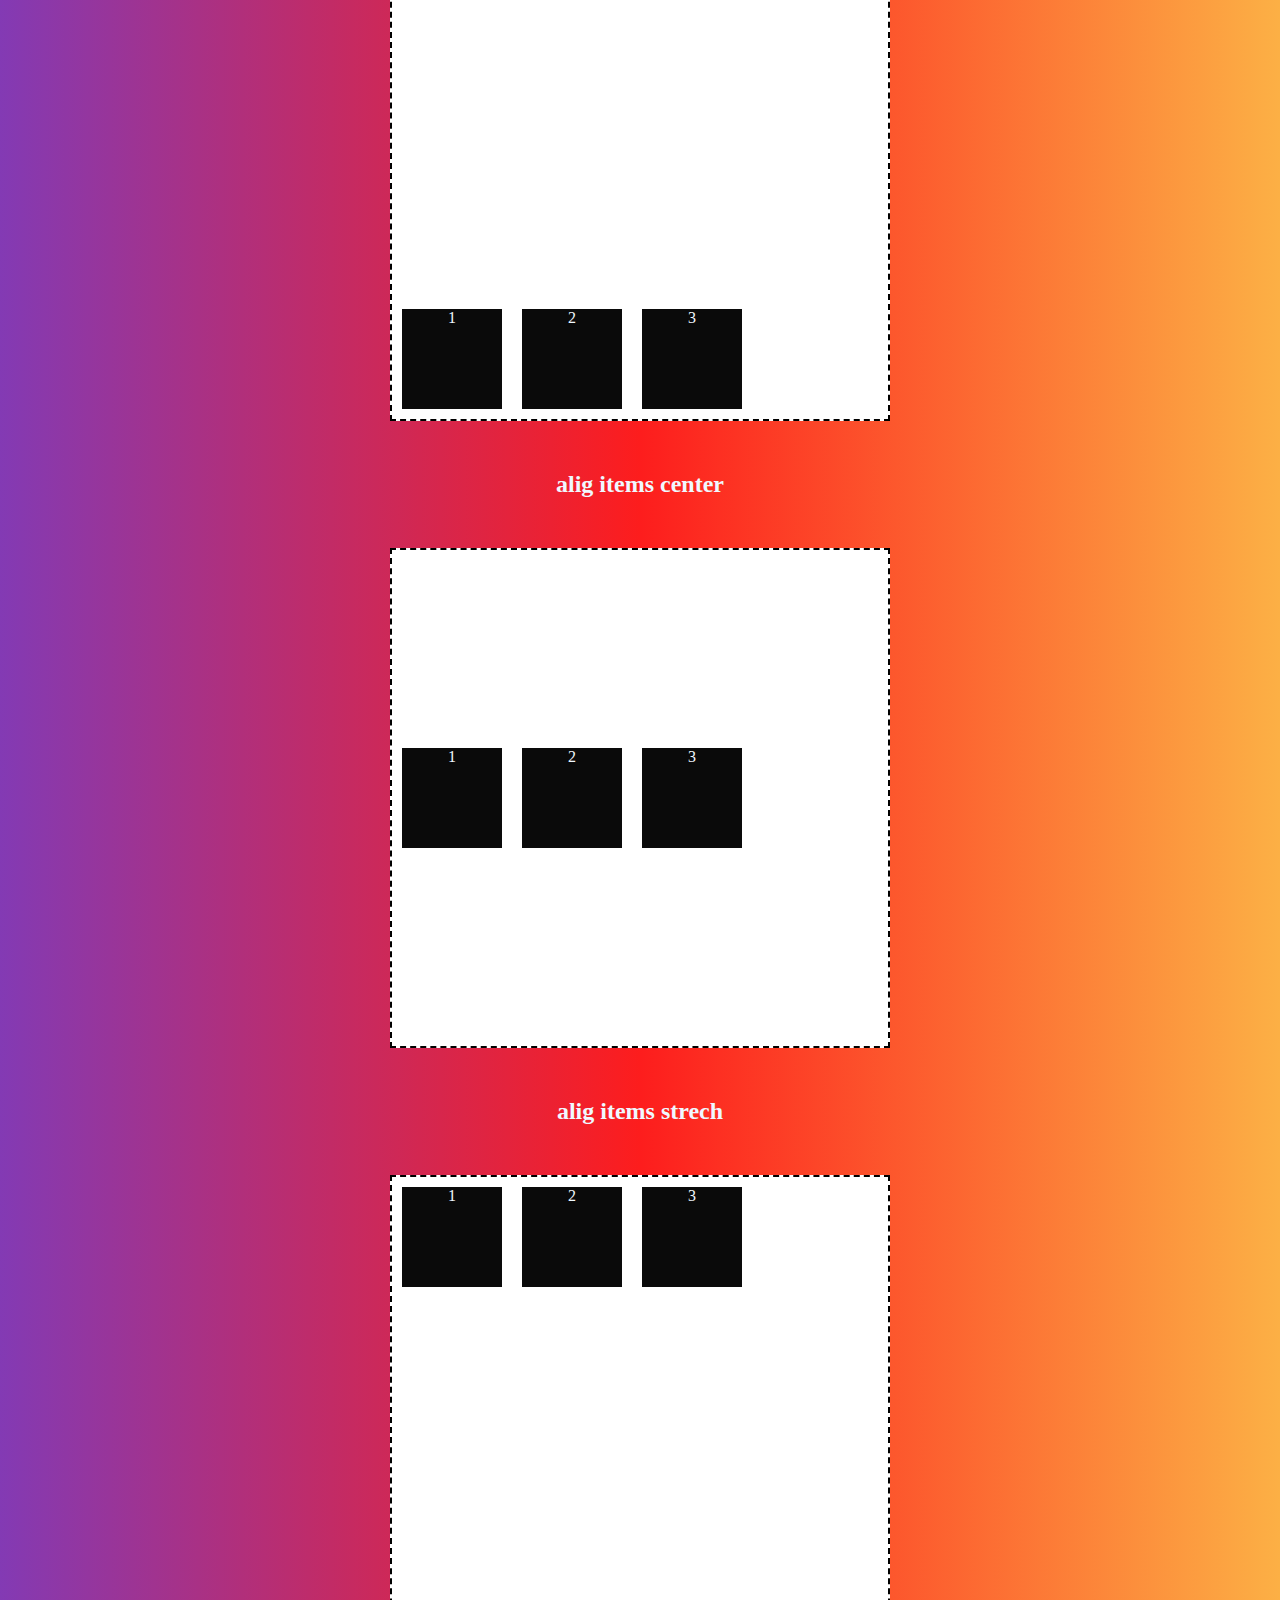
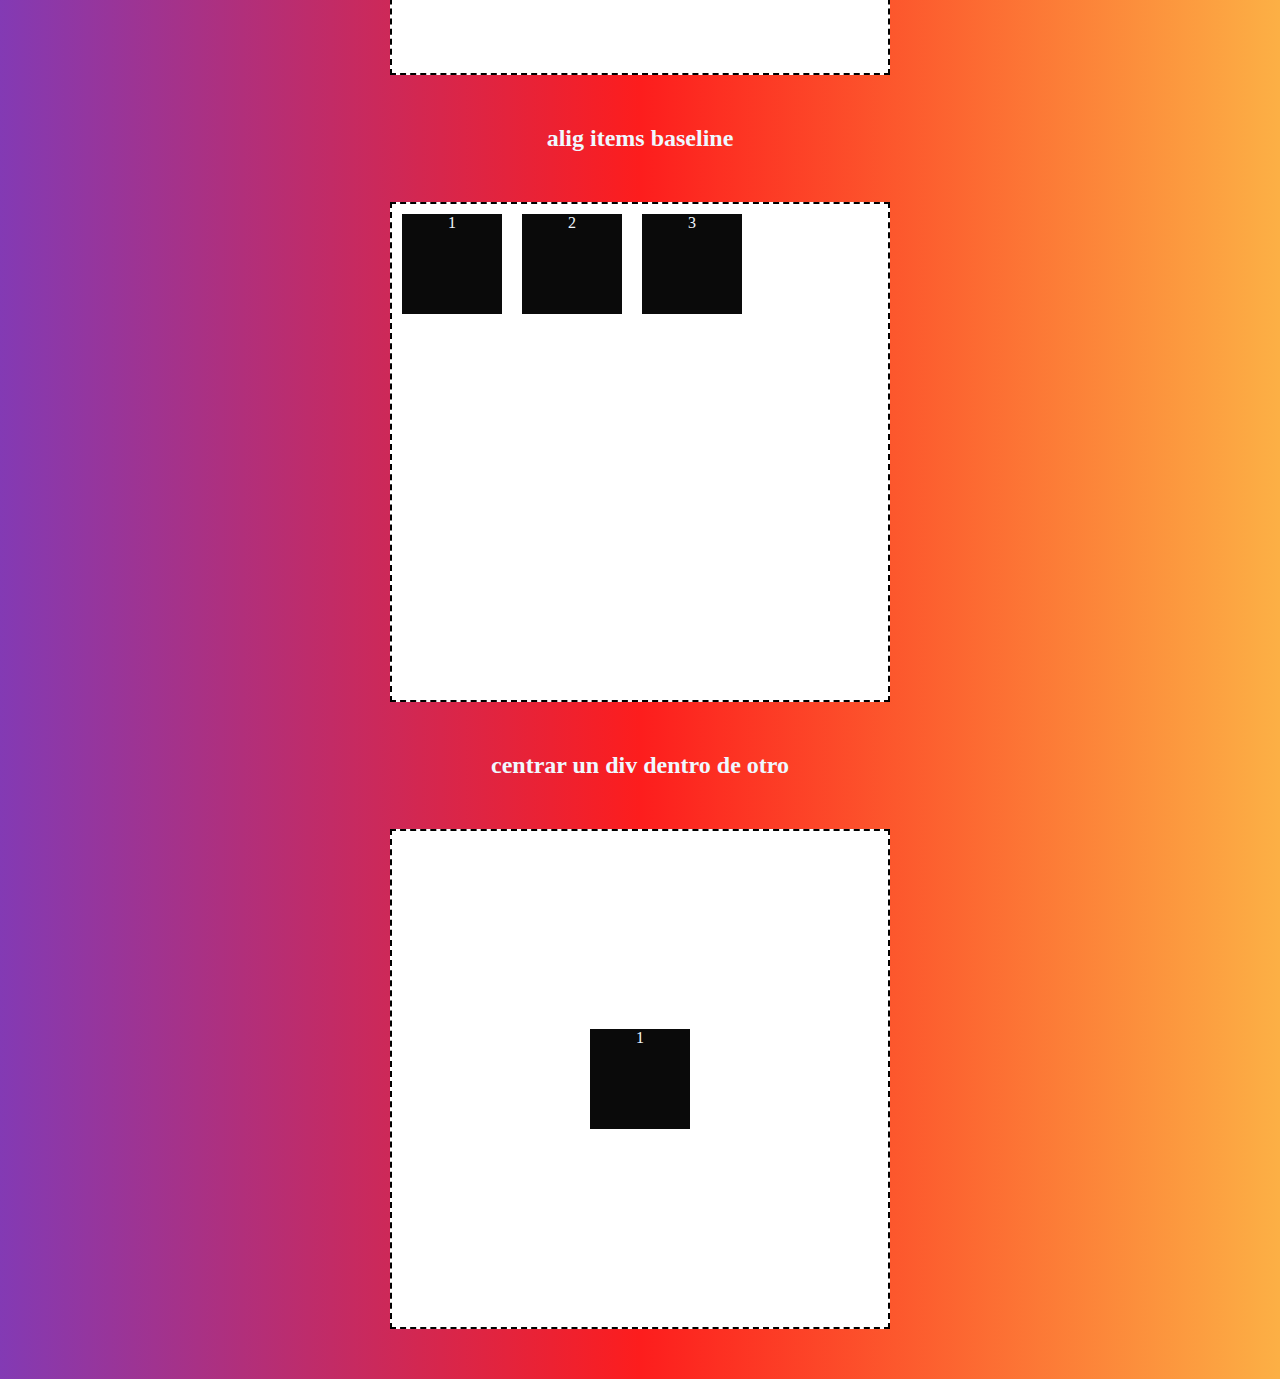
<file: 11 flexbox/index.html>
<!DOCTYPE html>
<html lang="en">
<head>
    <meta charset="UTF-8">
    <meta http-equiv="X-UA-Compatible" content="IE=edge">
    <meta name="viewport" content="width=device-width, initial-scale=1.0">
    <title>Document</title>
    <link rel="stylesheet" href="estilo.css">
</head>
<body>
    <h1>FLEXBOX</h1><hr>
    <h2>flex- direction row</h2>
    <div class="ejemplo1">
        <div class="caja">1</div>
        <div class="caja">2</div>
        <div class="caja">3</div>
        <div class="caja">4</div>
        <div class="caja">5</div>
        <div class="caja">6</div>
        <div class="caja">7</div>
        <div class="caja">8</div>
        <div class="caja">9</div>
        <div class="caja">10</div>
    </div>
    <h2>flex- direction row-reveerse</h2>
    <div class="ejemplo2">
        <div class="caja">1</div>
        <div class="caja">2</div>
        <div class="caja">3</div>
        <div class="caja">4</div>
        <div class="caja">5</div>
        <div class="caja">6</div>
        <div class="caja">7</div>
        <div class="caja">8</div>
        <div class="caja">9</div>
        <div class="caja">10</div>
    </div>
    <h2>flex- direction colum</h2>
    <div class="ejemplo3">
        <div class="caja">1</div>
        <div class="caja">2</div>
        <div class="caja">3</div>
        <div class="caja">4</div>
        <div class="caja">5</div>
        <div class="caja">6</div>
        <div class="caja">7</div>
        <div class="caja">8</div>
        <div class="caja">9</div>
        <div class="caja">10</div>
    </div>
    <h2>flex- direction colum-reverse</h2>
    <div class="ejemplo4">
        <div class="caja">1</div>
        <div class="caja">2</div>
        <div class="caja">3</div>
        <div class="caja">4</div>
        <div class="caja">5</div>
        <div class="caja">6</div>
        <div class="caja">7</div>
        <div class="caja">8</div>
        <div class="caja">9</div>
        <div class="caja">10</div>
    </div>
    <h2>flex- wrap nowrap</h2>
    <div class="ejemplo5">
        <div class="caja">1</div>
        <div class="caja">2</div>
        <div class="caja">3</div>
        <div class="caja">4</div>
        <div class="caja">5</div>
        <div class="caja">6</div>
        <div class="caja">7</div>
        <div class="caja">8</div>
        <div class="caja">9</div>
        <div class="caja">10</div>
    </div>
    <h2>flex- wrap wrap</h2>
    <div class="ejemplo6">
        <div class="caja">1</div>
        <div class="caja">2</div>
        <div class="caja">3</div>
        <div class="caja">4</div>
        <div class="caja">5</div>
        <div class="caja">6</div>
        <div class="caja">7</div>
        <div class="caja">8</div>
        <div class="caja">9</div>
        <div class="caja">10</div>
    </div>
    <h2>flex- wrap wrap-reverse</h2>
    <div class="ejemplo7">
        <div class="caja">1</div>
        <div class="caja">2</div>
        <div class="caja">3</div>
        <div class="caja">4</div>
        <div class="caja">5</div>
        <div class="caja">6</div>
        <div class="caja">7</div>
        <div class="caja">8</div>
        <div class="caja">9</div>
        <div class="caja">10</div>
    </div>
    <h2>flex- flow dos</h2>
    <div class="ejemplo8">
        <div class="caja">1</div>
        <div class="caja">2</div>
        <div class="caja">3</div>
        <div class="caja">4</div>
        <div class="caja">5</div>
        <div class="caja">6</div>
        <div class="caja">7</div>
        <div class="caja">8</div>
        <div class="caja">9</div>
        <div class="caja">10</div>
    </div>
    <h2>justify-contenet</h2>
    <div class="content jemplo9">
        <div class="caja">1</div>
        <div class="caja">2</div>
        <div class="caja">3</div>
    </div>
    <h2>justify-contenet</h2>
    <div class="content ejemplo10">
        <div class="caja">1</div>
        <div class="caja">2</div>
        <div class="caja">3</div>
    </div>
    <h2>justify-contenet</h2>
    <div class="content ejemplo11">
        <div class="caja">1</div>
        <div class="caja">2</div>
        <div class="caja">3</div>
    </div>
    <h2>justify-contenet</h2>
    <div class="content ejemplo12">
        <div class="caja">1</div>
        <div class="caja">2</div>
        <div class="caja">3</div>
    </div>
    <h2>justify-contenet</h2>
    <div class="content ejemplo13">
        <div class="caja">1</div>
        <div class="caja">2</div>
        <div class="caja">3</div>
    </div>
    <h2>justify-contenet</h2>
    <div class="content ejemplo14">
        <div class="caja">1</div>
        <div class="caja">2</div>
        <div class="caja">3</div>
    </div>
    <h2>alig items flex start</h2>
    <div class="content ejemplo15">
        <div class="caja">1</div>
        <div class="caja">2</div>
        <div class="caja">3</div>
    </div>
    <h2>alig items flex end</h2>
    <div class="content ejemplo16">
        <div class="caja">1</div>
        <div class="caja">2</div>
        <div class="caja">3</div>
    </div>
    <h2>alig items center</h2>
    <div class="content ejemplo17">
        <div class="caja">1</div>
        <div class="caja">2</div>
        <div class="caja">3</div>
    </div>
    <h2>alig items strech</h2>
    <div class="content ejemplo18">
        <div class="caja">1</div>
        <div class="caja">2</div>
        <div class="caja">3</div>
    </div>
    <h2>alig items baseline</h2>
    <div class="content ejemplo19">
        <div class="caja">1</div>
        <div class="caja">2</div>
        <div class="caja">3</div>
    </div>
    <h2>centrar un div dentro de otro</h2>
    <div class="content ejemplo20">
        <div class="caja">1</div>
    </div>




</body>
</html>
</file>
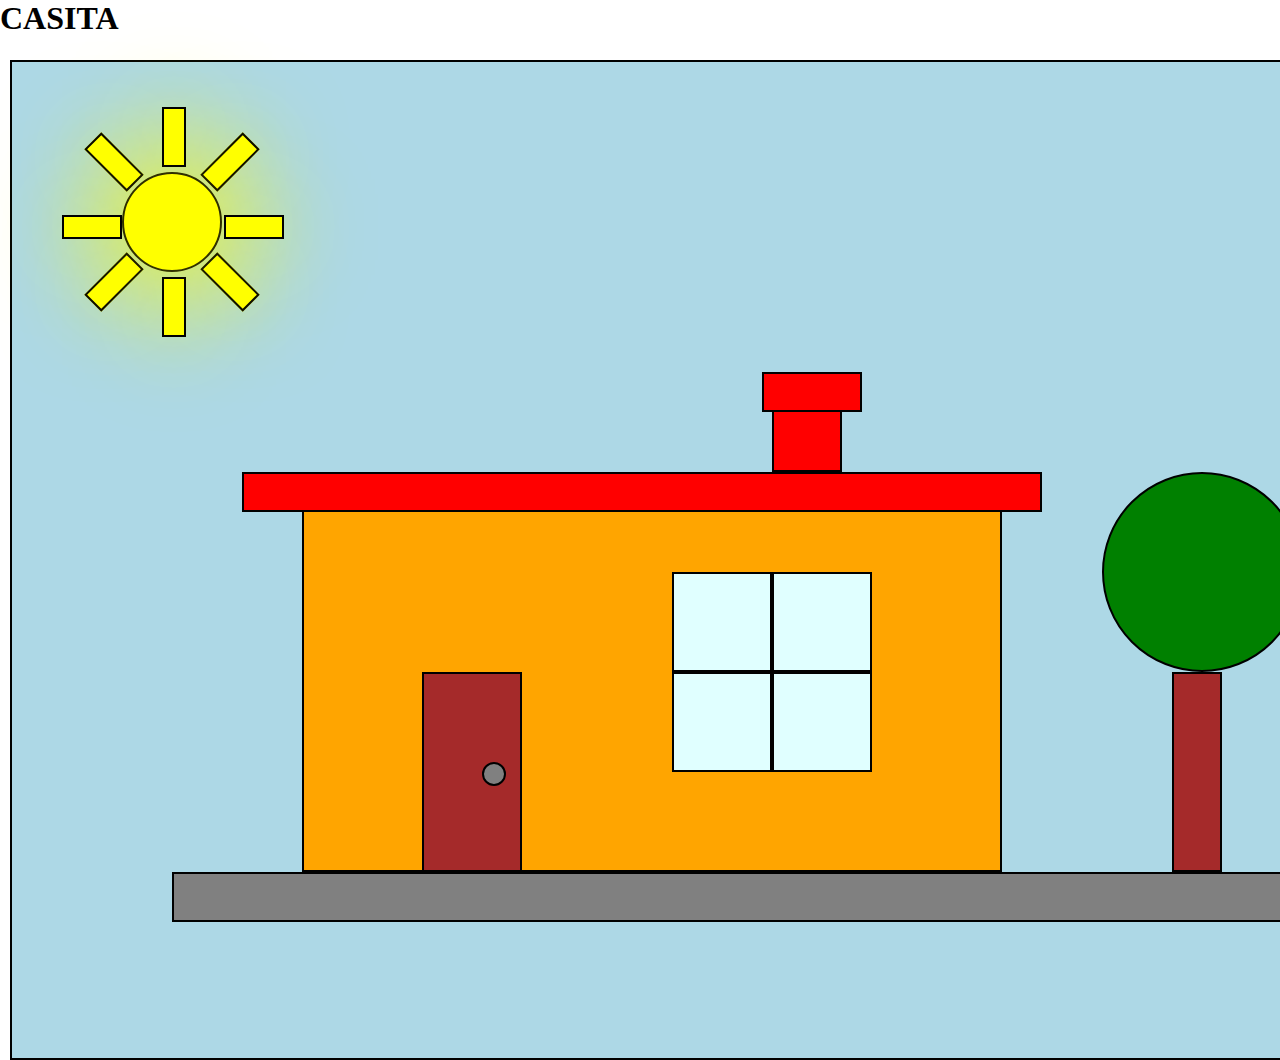
<file: Casa/index.html>
<!DOCTYPE html>
<html>

<head>
  <meta charset="UTF-8">
  <meta name="viewport" content="width=device-width, initial-scale=1">
  <title>casita</title>
  <link rel="stylesheet" href="style.css">
</head>

<body>
  <h1>CASITA</h1>
 <div class="casita">
 <div class="sol"></div>
 <div class="sol1"></div>
 <div class="sol2"></div>
 <div class="sol3"></div>
 <div class="sol4"></div>
 <div class="sol5"></div>
 <div class="sol6"></div>
 <div class="sol7"></div>
 <div class="sol8"></div>
  <div class="suelo"></div>
  <div class="tronco"></div>
  <div class="arbol"></div>
  <div class="puerta"></div>
  <div class="cerradura"></div>
  <div class="v1"></div>
  <div class="v2"></div>
  <div class="v3"></div>
  <div class="v4"></div>
  <div class="pared"></div>
  <div class="techo"></div>
  <div class="chil1"></div>
  <div class="chil2"></div>
</div>
</body>

</html>
</file>
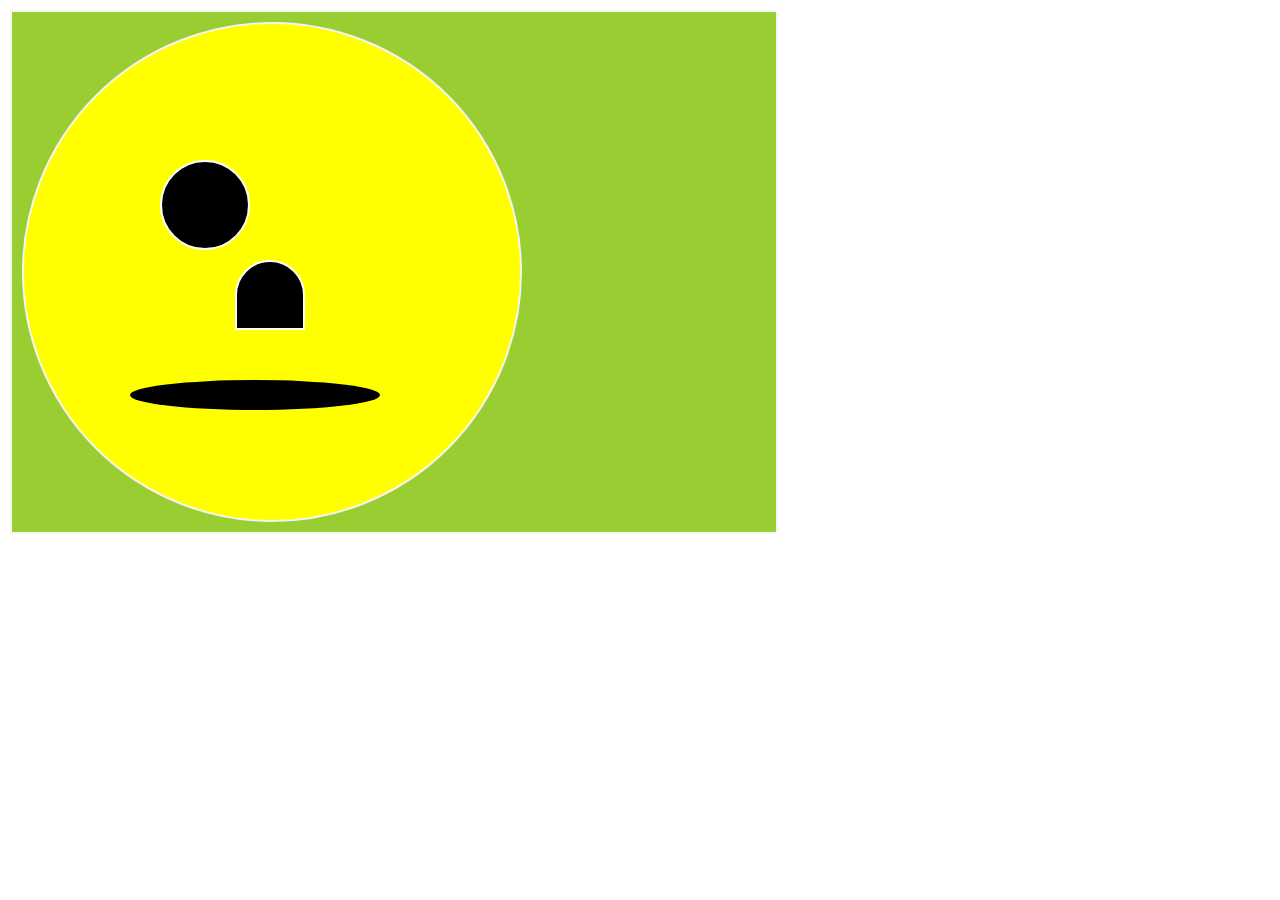
<file: poseemoji/index.html>
<!DOCTYPE html>
<html>

<head>
  <meta charset="UTF-8">
  <meta name="viewport" content="width=device-width, initial-scale=1">
  <title>Cara</title>
  <link rel="stylesheet" href="style.css">
</head>

<body>
  <div class="emoji">
      <div class="cara"></div>
      <div class="ojoder"></div>
      <div class="ojoizq"></div>
      <div class="nariz"></div>
      <div class="boca"></div>
  </div>

</body>

</html>
</file>
<file: css/estilo.css>
*{
    margin: 0px;
    padding: 0px;
}

body{
    text-align: center;
    background: rgb(2,0,36);
background: linear-gradient(90deg, rgba(2,0,36,1) 0%, rgba(113,176,160,1) 42%, rgba(0,212,255,1) 100%);
}


#imagen{
    width: 200px;
    height: 200px;
    border-radius: 100%;
}
#imagen:hover{
    transform: scale(1.1);
    transform: rotate(1080deg);
    transition: 1s all ease;

}
h1{
    color:white;
    font-size: 50px;
    text-shadow: 5px 5px 5px yellow;
    margin: 10px;
}
h2{
    color: black;
    font-size: 20px;
    text-shadow: 2px 2px 2px white;
    margin: 10px;
}
a{
    width: 200px;
    height: 50px;
    padding: 20px;
    margin: 10px auto ;
    font-size: 20px;
    text-decoration: none;
    display: block;
    background-color: black;
    color: white;
    border: 2px solid white;
    box-shadow: 0px 0px 10px red;
}
</file>
<file: 01 incluir/css/estilo.css>
*{
    margin:0px;
    padding:0px;
  }
  body{
    text-align: center;
    background: rgb(2,0,36);
background: linear-gradient(90deg, rgba(2,0,36,1) 0%, rgba(113,176,160,1) 42%, rgba(0,212,255,1) 100%);
}
  body{
    background: rgb(10, 30, 100)
  }
  h1{
    color: #fff;
  }
</file>
<file: 03 texto/estilo.css>
*{
    margin: 0px;
    padding: 0px;
    box-sizing: border-box;
}
body{
    text-align: center;
}
h1{
    font-family: 'Shrikhand', cursive;
}
@font-face{
    font-family: "Roboto";
    src: local("Roboto");
    url:("fonts/RobotoSlab-Bold.ttf") format("truetype");
}
.roboto{
    font-family:´Roboto´ ;
}
.ara1{
    font-family:'Climate Crisis', cursive;
}
.ara2{
    font-family: 'DM Sans', sans-serif;
}
.ara3{
    font-family: 'Fjalla One', sans-serif;
}
.ara{
    font-family: 'Shadows Into Light', cursive;
}
.ara4{
    font-family: 'Dancing Script', cursive;
}

.izq{
    text-align: left;
}
.der{
    text-align: right;
}
.cen{
    text-align: center;
}
.jus{
    text-align: justify;
}
.interlineado1{
    line-height: 0.5;
    font-size: 1em;
}
.interlineado2{
    line-height: 3.2;
    font-size: 1em;
}
.libre{
    font-family: ´Roboto´;
    font-size: 72px;
    background: linear-gradient(to botoom right, red, yellow);
    -webkit-background-clip: text;
    color:transparent
    }
    .libre:hover{
        font-family: ´Roboto´;
        font-size: 72px;
        background: linear-gradient(to botoom right, blue, green);
        -webkit-background-clip: text;
        color: black;
        transition: 1s all ease;
        transform: scale(1.1);
        transform:rotate(360deg);
}
</file>
<file: 04 unidades/estilo.css>
*{
  margin: 0px;
  padding: 0px;
}
div{
  width: 200px;
  height: 200px;
  background: red;
  display: block;
  margin: 10px;
  border: 2px solid yellow;
}
body{
  font-size: 20px;
}
#caja1{
  width: 2in;
  height: 2in;
}
#caja2{
  width: 3cm;
  height: 3cm;
}
#caja3{
  width: 80mm;
  height: 80mm;
}
#caja4{
  width: 35pt;
  height: 35pt;
}
#caja5{
  width: 15pc;
  height: 15pc;
}
#caja6{
  width: 10em;
  height: 10em;
}
#caja7{
  width: 6ex;
  height: 7ex;
}
#caja8{
    width: 300px;
  height: 100px;
}
</file>
<file: 05 boxmodel/estilo.css>
*{
    margin:0px;
    padding: 0px;
    box-sizing: border-box;
 
}
body{
    text-align: center;
    background: rgb(2,0,36);
    background: linear-gradient(90deg, rgba(2,0,36,1) 0%, rgba(134,23,29,1) 22%, rgba(0,212,255,1) 100%);
    color: aliceblue;
}
div{
    width: 200px;
    height: 200px;
    background: rgb(2,0,36);
    background: linear-gradient(90deg, rgba(2,0,36,1) 0%, rgba(148,19,136,1) 48%, rgba(0,212,255,1) 100%);
    padding: 50px;
    margin: 10px;
    display: inline-block;
    border: 2px solid yellowgreen;
    text-align: center;
}
#caja4{
    margin: 10px 100px 20px 20px;
    background: rgb(2,0,36);
    background: linear-gradient(34deg, rgba(2,0,36,1) 0%, rgba(0,149,180,1) 52%, rgba(199,51,176,1) 60%);
    border: 10px solid greenyellow;
}
#caja1{
    box-shadow: -10px 20px 5px white;
    border-radius: 140% 10%;
}
#caja2{
    margin: 15px 90px 10px 30px;
    background: rgb(63,94,251);
    background: radial-gradient(circle, rgba(63,94,251,1) 14%, rgba(193,130,40,1) 61%);
    border: 20px solid burlywood;
    box-shadow: -20px 40px 10px turquoise;
    border-radius: 60% 20%;
}
#caja3{
    margin: 15px 90px 10px 30px;
    background: rgb(63,94,251);
    background: radial-gradient(circle, rgba(63,94,251,1) 70%, rgba(40,179,193,1) 72%);
    box-shadow: -20px 40px 10px turquoise;
    border-radius: 150% 20%;
}
#caja5{
    margin: 15px 90px 10px 30px;
    background: rgb(34,193,195);
background: linear-gradient(0deg, rgba(34,193,195,1) 0%, rgba(135,94,28,1) 100%);
    border: 20px solid burlywood;
    box-shadow: 20px -40px 10px white;
    border-radius: 160% 20%;
}
#caja6{
    margin: 15px 90px 10px 30px;
    background: rgb(2,0,36);
background: linear-gradient(45deg, rgba(2,0,36,1) 0%, rgba(0,180,45,1) 52%, rgba(209,98,192,1) 86%);
    border: 20px solid burlywood;
    box-shadow: -30px 50px 10px white;
    border-radius: 170% 30%;
}
#caja7{
    margin: 15px 90px 10px 30px;
    background: rgb(34,193,195);
    background: linear-gradient(0deg, rgba(34,193,195,1) 0%, rgba(135,94,28,1) 100%);
        border: 20px solid burlywood;
    border: 20px solid burlywood;
    box-shadow: -20px 40px 10px turquoise;
    border-radius: 180% 40%;
}
#caja8{
    margin: 15px 90px 10px 30px;
    background: rgb(40,179,193);
    background: linear-gradient(45deg, rgba(40,179,193,1) 62%, rgba(63,231,251,1) 67%);
    border: 20px solid burlywood;
    box-shadow: -20px 40px 10px turquoise;
    border-radius: 190% 500%;
}
#caja9{
    margin: 15px 90px 10px 30px;
    background: rgb(63,94,251);
    background: radial-gradient(circle, rgba(63,94,251,1) 14%, rgba(193,130,40,1) 61%);
    border: 20px solid burlywood;
    box-shadow: -20px 40px 10px turquoise;
    border-radius: 200% 60%;
}
#caja10{
    margin: 15px 90px 10px 30px;
    background: rgb(2,0,36);
    background: linear-gradient(45deg, rgba(2,0,36,1) 0%, rgba(0,21,152,1) 44%, rgba(158,180,0,1) 52%, rgba(135,127,140,1) 74%, rgba(209,98,192,1) 86%, rgba(98,128,209,1) 100%, rgba(209,98,192,1) 100%, rgba(209,98,192,1) 116%);
    border: 20px solid burlywood;
    box-shadow: -20px 40px 10px turquoise;
    border-radius: 210% 70%;
}
#caja11{
    margin: 15px 90px 10px 30px;
    background: rgb(63,94,251);
    background: radial-gradient(circle, rgba(63,94,251,1) 14%, rgba(193,130,40,1) 61%);
    border: 20px solid burlywood;
    box-shadow: -20px 40px 10px turquoise;
    border-radius: 220% 80%;
}
#caja12{
    margin: 15px 90px 10px 30px;
    background: rgb(63,94,251);
    background: radial-gradient(circle, rgba(63,94,251,1) 14%, rgba(193,130,40,1) 61%);
    border: 20px solid burlywood;
    box-shadow: -20px 40px 10px turquoise;
    border-radius: 60% 20%;
}
#caja13:hover{
    transform: scale(1.3);
    transform: rotate(1080deg);
    transition: 1s all ease;
}
</file>
<file: 06 posicionamiento/style.css>
*{
    margin: 0px;
    padding: 0px;
    -moz-box-sizing: border-box;
  }
  div{
    width: 100px;
    height: 100px;
    background: red;
    color: teal;
    border: 2px dashed yellowgreen;
    display: inline-black;
    text-align: center;
    margin: 10px;
    padding: 10px;
    font-size: 40px;
  }
  .pos1{
    position: absolute;
    top: 0px;
    left: 0px;
    background: plum;
  }
  .pos2{
    position: absolute;
    left: 0px;
    bottom: 0px;
    background: plum;
  }
  .pos3{
    position: absolute;
    bottom: 0px;
    right: 0px;
    background: plum;
  }
  .pos4{
    position: absolute;
    right: 0px;
    top: 0px;
    background: plum;
  }
  
  
  .pos5{
    position: absolute;
    top: 0px;
    right: 0px;
    background: plum;
  }
  .pos6{
    position: fixed;
    top: 50%;
    left: 50%;
    background: deeppink;
  }
  .pos7{
    position: fixed;
    top: 52%;
    left: 52%;
    background: rgba(0, 0, 255, 0.5);
    z-index: 3;
  }
</file>
<file: 10 grid/estilo.css>
*{
    margin: 0px;
    padding: 0px;
    box-sizing: border-box;
}
body{
    text-align: center;
    background: gray;
}
.main{
    width: 700px;
    height: 700px;
    display: block;
    background: white;
    margin: 20px auto;
    border: 3px solid black;
    display: grid;
    grid-template-columns: repeat(2, 1fr);
    grid-gap: 10px;
    grid-auto-rows: minmax(100px, auto);
}
.item{
    background: yellow;
}
.main2{
    width: 700px;
    height: 700px;
    display: block;
    background: white;
    margin: 20px auto;
    border: 3px solid black;
    display: grid;
    grid-template-columns: repeat(3, 1fr);
    grid-template-rows: repeat(3,1fr);
    grid-gap: 10px;
}
.item1{
    grid-column: 1/3;
    grid-row: 1;
    background: yellow;
}
.item2{
    grid-column: 3;
    grid-row: 1/3;
    background: turquoise;
}
.item3{
    grid-column: 2;
    grid-row: 2;
    background: red;
}
.item4{
    grid-column: 1;
    grid-row: 2/4;
    background: greenyellow;
}
.item5{
    grid-column: 2/4;
    grid-row: 3;
    background: palevioletred;
}
.main3{
    width: 400px;
    height: 400px;
    display: block;
    background: white;
    margin: 20px auto;
    border: 3px solid black;
    display: grid;
    grid-template-columns: repeat(2, 1fr);
    grid-template-rows: 100px 20px 200px 40px;
    grid-gap: 10px;
}
.item6{
    grid-column: 1/3;
    grid-row: 1;
    background: gray;
}
.item7{
    grid-column: 3/1;
    grid-row: 2;
    background: green;
}
.item8{
    grid-column: 2;
    grid-row: 3;
    background: red;
}
.item9{
    grid-column: 1;
    grid-row: 3;
    background: blue;
}
.item10{
    grid-column: 2/4;
    grid-row: 3;
    background: red;
}
.item11{
    grid-column: 1/3;
    grid-row: 4;
    background: green;
}
</file>
<file: 10 maqueta/style.css>
*{

    margin: 0px;

    padding: 0px;
    box-sizing: border-box;
}

body{
    width: 100%;
    height: 100vh;
    font-size: 30px;
    color: black;
    text-align: center;
    display: grid;
    grid-template-columns: 1fr repeat(2,2fr);
    grid-template-rows: 15% 35% 35% 15%;
    grid-gap:0px
}

.header{
    background: mediumpurple;
    grid-column: 1/5;
    grid-row: 1;
    border:2px solid black;
}

.barra{
    background: #152229;
    grid-column: 1;
    grid-row: 2/4;
    border:2px solid black;
    display: grid;
    grid-template-columns: 1fr;
}

.contenido{
    background: pink;
    grid-column: 2;
    grid-row: 2/4;
}

.banner1{
    background: turquoise;
    grid-column: 3;
    grid-row: 2;
    border: 2px solid black;
}

.banner2{
    background: turquoise;
    grid-column: 3;
    grid-row: 3;
    border: 2px solid black;
}

.pie{
    background: green;
    grid-column: 1/5;
    grid-row: 4;
    border: 2px solid black;
}

.enlace{
    background: lightseagreen;
    border: 2px solid black;
}

.banner{
    background: turquoise;
}
</file>
<file: 11 flexbox/estilo.css>
*{
    margin: 0px;
    padding: 0px;
    box-sizing: border-box;
}
body{
    text-align: center;
    color: aliceblue;
    background: rgb(131,58,180);
background: linear-gradient(90deg, rgba(131,58,180,1) 0%, rgba(253,29,29,1) 50%, rgba(252,176,69,1) 100%);
}
.ejemplo1{
    width: 500px;
    height: 500px;
    background: white;
    margin: 50px auto;
    border: 2px dashed black;
    display: flex;
    flex-direction: row;
}
.ejemplo2{
    width: 500px;
    height: 500px;
    background: white;
    margin: 50px auto;
    border: 2px dashed black;
    display: flex;
    flex-direction: row-reverse;
}
.ejemplo3{
    width: 500px;
    height: 500px;
    background: white;
    margin: 50px auto;
    border: 2px dashed black;
    display: flex;
    flex-direction: column;
}
.ejemplo4{
    width: 500px;
    height: 500px;
    background: white;
    margin: 50px auto;
    border: 2px dashed black;
    display: flex;
    flex-direction: column-reverse;
}
.ejemplo5{
    width: 500px;
    height: 500px;
    background: white;
    margin: 50px auto;
    border: 2px dashed black;
    display: flex;
    flex-wrap: nowrap;
}
.ejemplo6{
    width: 500px;
    height: 500px;
    background: white;
    margin: 50px auto;
    border: 2px dashed black;
    display: flex;
    flex-wrap: wrap;
}
.ejemplo7{
    width: 500px;
    height: 500px;
    background: white;
    margin: 50px auto;
    border: 2px dashed black;
    display: flex;
    flex-wrap: wrap-reverse;
}
.ejemplo8{
    width: 500px;
    height: 500px;
    background: white;
    margin: 50px auto;
    border: 2px dashed black;
    display: flex;
    flex-flow: column-reverse wrap;
}
.caja{
    width: 100px;
    height: 100px;
    margin: 10px;
    background: #0a0a0a;
}
.content{ 
    width: 500px;
    height: 500px;
    background: white;
    margin: 50px auto;
    border: 2px dashed black;
  display: flex;
}
.ejemplo1{
    flex-direction: row;
}
.ejemplo2{
    flex-direction: row-reverse;
}
.ejemplo3{
    flex-direction: column;
}
.ejemplo4{
    flex-direction: column-reverse;
}
.ejemplo5{
    flex-wrap: nowrap;
}
.ejemplo6{
    flex-wrap: wrap;
}
.ejemplo7{
    flex-wrap: wrap-reverse;
}
.ejemplo8{
    flex-flow: column-reverse wrap;
}
.ejemplo9{
    justify-content: flex-start;

}
.ejemplo10{
    justify-content: flex-end;
    
}
.ejemplo11{
    justify-content: center;
    
}
.ejemplo12{
    justify-content: space-between;
    
}
.ejemplo13{
    justify-content: space-around;
    
}
.ejemplo14{
    justify-content: space-evenly;
    
}
.ejemplo15{
    align-items: flex-start;
}
.ejemplo16{
    align-items: flex-end;
}
.ejemplo17{
    align-items: center;
}
.ejemplo18{
    align-items: stretch;
}
.ejemplo19{
    align-items: baseline;
}
.ejemplo20{
    justify-content: center;
    align-items: center;
}
</file>
<file: Casa/style.css>
*{
    margin:0px;
    padding:0px;
    box-sizing:border-box;
  }
  div{
    width:150px;
    height:150px;
    border:2px solid black;
    background:red;
    margin:10px;
    display:inline-block;
    color:yellow;
    padding:10px;
    font-size:40px;
  }
  .casita{
    position:absolute;
    top:50px;
    left:0px;
    height:1000px;
    width:1500px;
    background:lightblue;
  }
  .sol{
  position:absolute;
    border-radius:50%;
    top:100px;
    left:100px;
    height:100px;
    width:100px;
    background:yellow;
    box-shadow:0px 0px 90px;
  }
  .sol1{
  position:absolute;
    top:60px;
    left:196px;
    height:60px;
    width:1px;
    background:yellow;
    box-shadow:0px 0px 90px;
    transform:rotate(45deg);
  }
  .sol2{
  position:absolute;
    top:180px;
    left:196px;
    height:60px;
    width:2px;
    background:yellow;
    box-shadow:0px 0px 90px;
    transform:rotate(135deg);
  }
  .sol3{
    position: absolute;
    top: 180px;
    left: 80px;
    height: 60px;
    width: 2px;
    background: yellow;
    box-shadow: 0px 0px 90px;
    transform: rotate(225deg);
  }
  .sol4{
  position:absolute;
    top:60px;
    left:80px;
    height:60px;
    width:2px;
    background:yellow;
    box-shadow:0px 0px 90px;
    transform:rotate(315deg);
  }
  .sol5{
  position:absolute;
    top:35px;
    left:140px;
    height:60px;
    width:2px;
    background:yellow;
    box-shadow:0px 0px 90px;
    transform:rotate(180deg);
  }
  .sol6{
  position:absolute;
    top:205px;
    left:140px;
    height:60px;
    width:2px;
    background:yellow;
    box-shadow:0px 0px 90px;
    transform:rotate(180deg);
  }
  .sol7{
  position:absolute;
    top:125px;
    left:220px;
    height:60px;
    width:2px;
    background:yellow;
    box-shadow:0px 0px 90px;
    transform:rotate(90deg);
  }
  .sol8{
  position:absolute;
    top:125px;
    left:58px;
    height:60px;
    width:2px;
    background:yellow;
    box-shadow:0px 0px 90px;
    transform:rotate(90deg);
  }
  .suelo{
    position:absolute;
    top:800px;
    left:150px;
    height:50px;
    width:1200px;
    background:gray;
  }
  .tronco{
    position:absolute;
    top:600px;
    left:1150px;
    height:200px;
    width:50px;
    background:brown;
  }
  .arbol{
    position:absolute;
    border-radius:50%;
    top:400px;
    left:1080px;
    height:200px;
    width:200px;
    background:green;
  }
  .pared{
    position:absolute;
    top:400px;
    left:280px;
    height:400px;
    width:700px;
    background:orange;
  }
  .puerta{
    position:absolute;
    top:600px;
    left:400px;
    height:200px;
    width:100px;
    z-index:2;
    background:brown;
  }
  .cerradura{
    position:absolute;
    border-radius:50%;
    top:690px;
    left:460px;
    height:20px;
    width:20px;
    z-index:2;
    background:gray;
  }
  .v1{
    position:absolute;
    top:500px;
    left:650px;
    height:100px;
    width:100px;
    z-index:2;
    background:lightcyan;
  }
  .v2{
    position:absolute;
    top:500px;
    left:750px;
    height:100px;
    width:100px;
    z-index:2;
    background:lightcyan;
  }
  .v3{
    position:absolute;
    top:600px;
    left:650px;
    height:100px;
    width:100px;
    z-index:2;
    background:lightcyan;
  }
  .v4{
    position:absolute;
    top:600px;
    left:750px;
    height:100px;
    width:100px;
    z-index:2;
    background:lightcyan;
  }
  .techo{
    position:absolute;
    top:400px;
    left:220px;
    height:40px;
    width:800px;
    z-index:2;
  }
  .chil1{
    position:absolute;
    top:300px;
    left:750px;
    height:100px;
    width:70px;
    z-index:2;
  }
  .chil2{
    position:absolute;
    top:300px;
    left:740px;
    height:40px;
    width:100px;
    z-index:2;
  }
</file>
<file: poseemoji/style.css>
* {
    margin: 0px;
    padding: 0ox;
    box-sizing: border-box;
  }
  .emoji{
    width: 60%;
    height: 50%;
    border: 2px solid whitesmoke;
    background: yellowgreen;
    margin: 10px;
  }
  .cara{
    border-radius: 50% 50% 50% 50%;
    width: 500px;
    height: 500px;
    border: 2px solid whitesmoke;
    background: yellow;
    margin: 10px;
  }
  .ojoder{
    position: absolute;
    border-radius: 50% 50% 50% 50%;
    width: 90px;
    height: 90px;
    border:2px solid white;
    top: 150px;
    left: 150px;
    background: black;
    margin: 10px;
  }
  .ojoizq{
    position: absolute;
    border-radius: 50% 50% 50% 50%;
    width: 50px;
    height: 50px;
    border:2px solid white;
    top: 150px;
    right: 1290px;
    background: black;
    margin: 10px;
  }
  .nariz{
    position: absolute;
    border-radius:60% 60% 0% 0%;
    width: 70px;
    height: 70px;
    border:2px solid white;
    top: 250px;
    left: 225px;
    background: black;
    margin: 10px;
  }
  .boca{
    position:absolute;
    border-radius:50%;
    top:380px;
    left: 130px;
    right:200px;
    height:30px;
    width:250px;
    z-index:1;
    background:black;
  }
</file>
